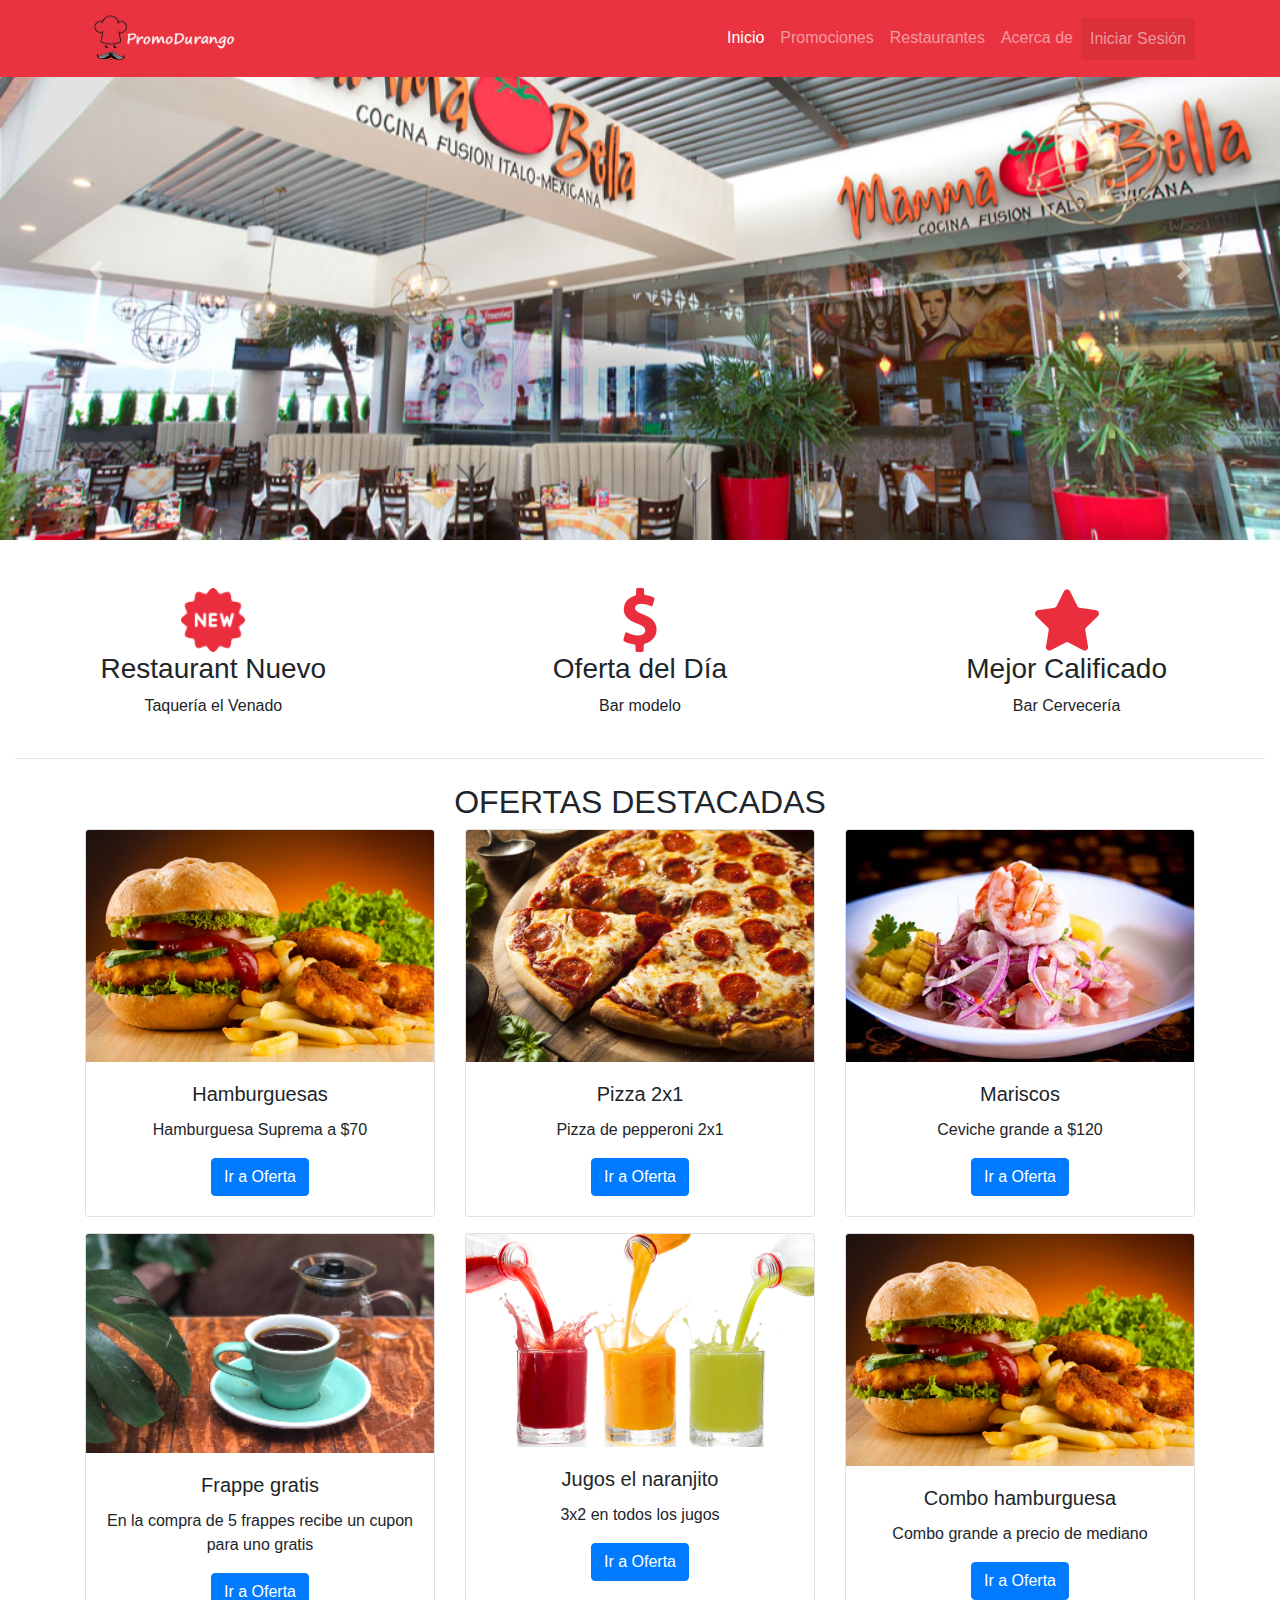
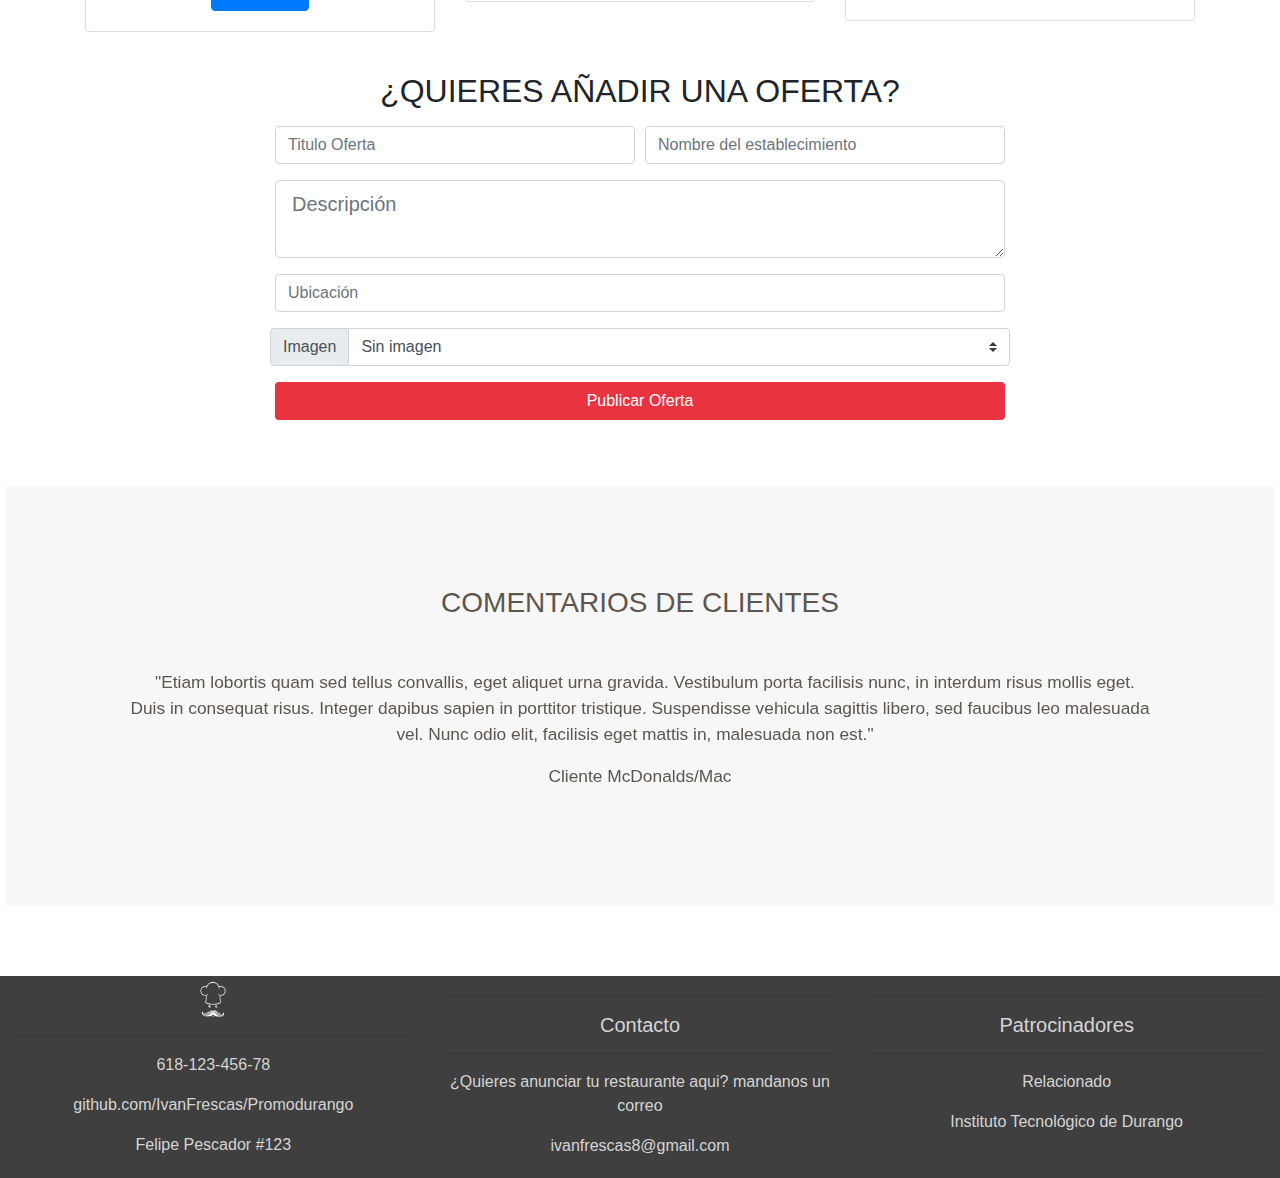
<file: index.html>
<!doctype html>
<html lang="en">

<head>
    <!-- Required meta tags -->
    <meta charset="utf-8">
    <meta name="viewport" content="width=device-width, initial-scale=1, shrink-to-fit=no">

    <!-- Bootstrap CSS -->
    <link rel="stylesheet" href="https://stackpath.bootstrapcdn.com/bootstrap/4.3.1/css/bootstrap.min.css"
        integrity="sha384-ggOyR0iXCbMQv3Xipma34MD+dH/1fQ784/j6cY/iJTQUOhcWr7x9JvoRxT2MZw1T" crossorigin="anonymous">
    <link rel="stylesheet" href="index.css">

    <title>PromoDurango</title>

    

</head>

<body>

    <!-- Header -->
    <header>
        <nav id="header" class="navbar navbar-expand-lg navbar-dark bg-dark fixed-top">
            <div class="container">
                
                <a class="navbar-brand" href="#">
                    <img src="Imagenes/marca/imagotipo-rojo.png" alt="">
                </a>
                
                <button class="navbar-toggler" type="button" data-toggle="collapse"
                    data-target="#navbarSupportedContent" aria-controls="navbarSupportedContent" aria-expanded="false"
                    aria-label="Toggle navigation">
                    <span class="navbar-toggler-icon"></span>
                </button>

                <div class="collapse navbar-collapse" id="navbarSupportedContent">
                    <ul class="navbar-nav ml-auto">
                        <li class="nav-item active">
                            <a class="nav-link" href="#">Inicio</span></a>
                        </li>
                        <li class="nav-item">
                            <a class="nav-link" href="promociones.html">Promociones</a>
                        </li>
                        <li class="nav-item">
                            <a class="nav-link" href="restaurantes.html">Restaurantes</a>
                        </li>
                        <li class="nav-item">
                            <a class="nav-link" href="acerca.html">Acerca de</a>
                        </li>
                        
                        <li class="nav-item">
                            <a class="nav-link text-promo btn btn-promo" href="login.html">Iniciar Sesión</a>
                        </li>
                    </ul>
                </div>
            </div>
        </nav>
    </header>
    <!-- /Header -->

    <!-- Main -->
    <main id="main">
        <div id="carouselExampleFade" class="carousel slide carousel-fade" data-ride="carousel">
            <div class="carousel-inner">
                <div class="carousel-item active">
                    <img src="Imagenes/Carousel/carousel2.jpg" class="d-block w-100" alt="restaurante 1">
                </div>
                <div class="carousel-item">
                    <img src="Imagenes/Carousel/carousel1.jpg" class="d-block w-100" alt="restaurante 2">
                </div>
                <div class="carousel-item">
                    <img src="Imagenes/Carousel/carousel3.jpg" class="d-block w-100" alt="restaurante 3">
                </div>
            </div>
            <a class="carousel-control-prev" href="#carouselExampleFade" role="button" data-slide="prev">
                <span class="carousel-control-prev-icon" aria-hidden="true"></span>
                <span class="sr-only">Previous</span>
            </a>
            <a class="carousel-control-next" href="#carouselExampleFade" role="button" data-slide="next">
                <span class="carousel-control-next-icon" aria-hidden="true"></span>
                <span class="sr-only">Next</span>
            </a>
        </div>
    </main>
    <!-- /Main -->


    <!--- Sección de tres columnas -->
    <div class="container-fluid padding pt-5">
        <div class="row text-center padding">
            <div class="col-xs-12 col-sm-6 col-md-4">
                <i class="fas fa-code"></i>
                <img src="Imagenes/Iconos/new.png" alt="">
                <h3>Restaurant Nuevo</h3>
                <p>Taquería el Venado</p>
            </div>
            <div class="col-xs-12 col-sm-6 col-md-4">
                <i class="fas fa-code"></i>
                <img src="Imagenes/Iconos/dollar-symbol.png" alt="">
                <h3>Oferta del Día</h3>
                <p>Bar modelo</p>
            </div>
            <div class="col-sm-12 col-md-4">
                <i class="fab f a-css3"></i>
                <img src="Imagenes/Iconos/star.png" alt="">
                <h3>Mejor Calificado</h3>
                <p>Bar Cervecería</p>
            </div>
        </div>        
        <hr class="my-4">
    </div>
    <!--- /Sección de tres columnas -->

    <!-- Ofertas Destacadas -->
    <section id="ofertasp" class="mt-4 mb-4">
        <div class="container">
            <div class="row">
                <div class="col text-center text-uppercase">
                    <h2>Ofertas Destacadas</h2>
                </div>
            </div>
            <div class="row">
                <div class="col-12 col-md-6 col-lg-4 mb-3">
                    <div class="card">
                        <img src="Imagenes/imagenes-comida/Hamburguesa.jpg" class="card-img-top"
                            alt="Imagen Hamburguesa">
                        <div class="card-body text-center">
                            <h5 class="card-title ">Hamburguesas</h5>
                            <p class="card-text">Hamburguesa Suprema a $70</p>
                            <a href="rest.html" class="btn btn-primary ">Ir a Oferta</a>
                        </div>
                    </div>
                </div>
                <div class=" col-12 col-md-6 col-lg-4 mb-3">
                    <div class="card">
                        <img src="Imagenes/imagenes-comida/Pizza.jpg" class="card-img-top" alt="Imagen Hamburguesa">
                        <div class="card-body text-center">
                            <h5 class="card-title">Pizza 2x1</h5>
                            <p class="card-text">Pizza de pepperoni 2x1</p>
                            <a href="rest.html" class="btn btn-primary">Ir a Oferta</a>
                        </div>
                    </div>
                </div>
                <div class="col-12 col-md-6 col-lg-4 mb-3">
                    <div class="card">
                        <img src="Imagenes/imagenes-comida/ceviche.jpg" class="card-img-top" alt="Imagen Hamburguesa">
                        <div class="card-body text-center">
                            <h5 class="card-title">Mariscos</h5>
                            <p class="card-text">Ceviche grande a $120</p>
                            <a href="rest.html" class="btn btn-primary">Ir a Oferta</a>
                        </div>
                    </div>
                </div>
                <div class="col-12 col-md-6 col-lg-4">
                    <div class="card">
                        <img src="Imagenes/imagenes-comida/cefeterias/lola.jpg" class="card-img-top" alt="Imagen Hamburguesa">
                        <div class="card-body text-center">
                            <h5 class="card-title">Frappe gratis</h5>
                            <p class="card-text">En la compra de 5 frappes recibe un cupon para uno gratis</p>
                            <a href="rest.html" class="btn btn-primary">Ir a Oferta</a>
                        </div>
                    </div>
                </div>
                <div class="col-12 col-md-6 col-lg-4">
                    <div class="card">
                        <img src="Imagenes/imagenes-comida/jugos.jpg" class="card-img-top" alt="Imagen jugos">
                        <div class="card-body text-center">
                            <h5 class="card-title">Jugos el naranjito</h5>
                            <p class="card-text">3x2 en todos los jugos</p>
                            <a href="rest.html" class="btn btn-primary">Ir a Oferta</a>
                        </div>
                    </div>
                </div>
                <div class="col-12 col-md-6 col-lg-4">
                    <div class="card">
                        <img src="Imagenes/imagenes-comida/Hamburguesa.jpg" class="card-img-top"
                            alt="Imagen Hamburguesa">
                        <div class="card-body text-center">
                            <h5 class="card-title">Combo hamburguesa</h5>
                            <p class="card-text">Combo grande a precio de mediano</p>
                            <a href="rest.html" class="btn btn-primary">Ir a Oferta</a>
                        </div>
                    </div>
                </div>
            </div>

        </div>
    </section>
    <!-- /Ofertas Destacadas -->

    <!-- Añadir ofertas -->
    <section id="añadir-oferta" class="pb-3 pt-3">
        <div class="container">
            <div class="row">
                <div class="col text-center text-uppercase">
                    <h2>¿Quieres añadir una oferta?</h2>
                </div>
            </div>
            <div class="row">
                <div class="col col-md-10 offset-md-1 col-lg-8 offset-lg-2 pt-2">
                    <form action="" method="post">
                        <div class="form-row">
                            <div class="form-group col-12 col-md-6">
                                <input name="titulo" type="text" class="form-control" placeholder="Titulo Oferta" required>
                            </div>
                            <div class="form-group col-12 col-md-6">
                                <input name="establecimiento" type="text" class="form-control" placeholder="Nombre del establecimiento"
                                    required>
                            </div>
                        </div>
                        <div class="form-row">
                            <div class="form-group col">
                                <textarea name="descripcion" class="form-control form-control-lg" placeholder="Descripción"
                                    required></textarea>
                            </div>
                        </div>
                        <div class="form-row">
                            <div class="form-group col">
                                <input name="ubicacion" type="text" class="form-control" placeholder="Ubicación">
                            </div>
                        </div>

                        <div class="form-row">
                            <div class="input-group mb-3">
                                <div class="input-group-prepend">
                                    <label class="input-group-text" for="inputGroupSelect01">Imagen</label>
                                </div>
                                <select name="imagen" class="custom-select" id="inputGroupSelect01">
                                <!--<option selected>Opciones</option>-->
                                    <option value="img-nodisponible.png" selected>Sin imagen</option>
                                    <option value="Pizza.jpg">Pizza</option>
                                    <option value="Hamburguesa.jpg">Hamburguesa</option>
                                    <option value="cafe.jpg">Cafeteria</option>
                                    <option value="ceviche.jpg">Mariscos</option>
                                    <option value="comida_mexican.jpg">Comida mexicana</option>
                                    <option value="sushi.jpg">Sushi</option>
                                    <option value="tacos.jpeg">Taqueria</option>
                                </select>
                            </div>
                        </div>

                        <div class="form-row">
                            <div class="col text-center">
                             <button type="submit" name="oferta-submit" class="btn btn-oferta btn-block">Publicar Oferta </button>
                            </div>
                        </div>
                    </form>
                </div>
            </div>

        </div>
    </section>
    <!-- /Añadir ofertas -->

    <!-- Reviews -->
   
    <section id="home-reviews">
        <div class="col-sm-10 ml-auto mr-auto text-center">
            <h2 class="">Comentarios de clientes</h2>
            <div id="carouselExampleControls" class="carousel slide" data-ride="carousel">
                <div class="carousel-inner">
                    <div class="carousel-item active">
                        <p class="review-body"><i class="fa fa-quote-left" aria-hidden="true"></i>
                            "Etiam lobortis quam sed tellus convallis, eget aliquet urna gravida. Vestibulum porta facilisis nunc, in interdum risus mollis eget. Duis in consequat risus. Integer dapibus sapien in porttitor tristique. Suspendisse vehicula sagittis libero, sed faucibus leo malesuada vel. Nunc odio elit, facilisis eget mattis in, malesuada non est."
                            <i class="fa fa-quote-right"
                                aria-hidden="true"></i></p>
                        <p class="review-name">Cliente McDonalds/Mac </p>
                    </div>
                    <div class="carousel-item">
                        <p class="review-body"><i class="fa fa-quote-left" aria-hidden="true"></i>
                            "Vivamus a nisl ac purus aliquam feugiat. Nullam ultricies erat id velit dictum commodo. Donec nibh velit, cursus in lectus in, cursus euismod ante"<i class="fa fa-quote-right" aria-hidden="true"></i>
                        </p>
                        <p class="review-name">Jeremy Sykes Enterprises, Inc.</p>
                    </div>
                    <div class="carousel-item">
                        <p class="review-body"><i class="fa fa-quote-left" aria-hidden="true"></i>
                            "Quisque libero mauris, interdum et aliquam iaculis, euismod sed ex. Curabitur semper, eros sed laoreet rhoncus, lorem magna vestibulum mi, non hendrerit ipsum nisi vitae magna. Integer et dolor sed odio semper ullamcorper. Sed sed enim nec libero ultricies iaculis."<i class="fa fa-quote-right" aria-hidden="true"></i>
                        </p>
                        <p class="review-name">Matthew Enterprise </p>
                    </div>
                    <div class="carousel-item">
                        <p class="review-body"><i class="fa fa-quote-left" aria-hidden="true"></i>
                            "In hac habitasse platea dictumst. Vivamus faucibus efficitur ipsum vel."<i class="fa fa-quote-right" aria-hidden="true"></i>
                        </p>
                        <p class="review-name">Ted de Fall River Enterprises</p>
                    </div>
                    
                </div>
            </div>
        </div>
    </section>
     <!-- /Reviews -->




    <!-- Footer -->
    <footer id="footer" class="pb-1 pt-1">
        <div class="container-fluid padding">
            <div class="row text-center">
                <div class="col-md-4">
                    <img src="Imagenes/marca/isotipo-blanco.png" alt="" height="40">
                    <hr class="light">
                    <p>618-123-456-78</p>
                    <p>github.com/IvanFrescas/Promodurango</p>
                    <p>Felipe Pescador #123</p>

                </div>
                <div class="col-md-4">

                    <hr class="light">
                    <h5>Contacto</h5>
                    <hr class="light">
                    <p>¿Quieres anunciar tu restaurante aqui? mandanos un correo</p>
                    <p>ivanfrescas8@gmail.com</p>
                    

                </div>
                <div class="col-md-4">
                    <hr class="light">    
                    <h5>Patrocinadores</h5>
                    <hr class="light">
                    <p>Relacionado</p>
                    <p>Instituto Tecnológico de Durango</p>

                </div>
            </div>
        </div>
    </footer>
    <!-- /Footer-->
    <!-- Optional JavaScript -->
    <!-- jQuery first, then Popper.js, then Bootstrap JS -->
    <script src="https://code.jquery.com/jquery-3.3.1.slim.min.js"
        integrity="sha384-q8i/X+965DzO0rT7abK41JStQIAqVgRVzpbzo5smXKp4YfRvH+8abtTE1Pi6jizo"
        crossorigin="anonymous"></script>
    <script src="https://cdnjs.cloudflare.com/ajax/libs/popper.js/1.14.7/umd/popper.min.js"
        integrity="sha384-UO2eT0CpHqdSJQ6hJty5KVphtPhzWj9WO1clHTMGa3JDZwrnQq4sF86dIHNDz0W1"
        crossorigin="anonymous"></script>
    <script src="https://stackpath.bootstrapcdn.com/bootstrap/4.3.1/js/bootstrap.min.js"
        integrity="sha384-JjSmVgyd0p3pXB1rRibZUAYoIIy6OrQ6VrjIEaFf/nJGzIxFDsf4x0xIM+B07jRM"
        crossorigin="anonymous"></script>
</body>

</html>
</file>
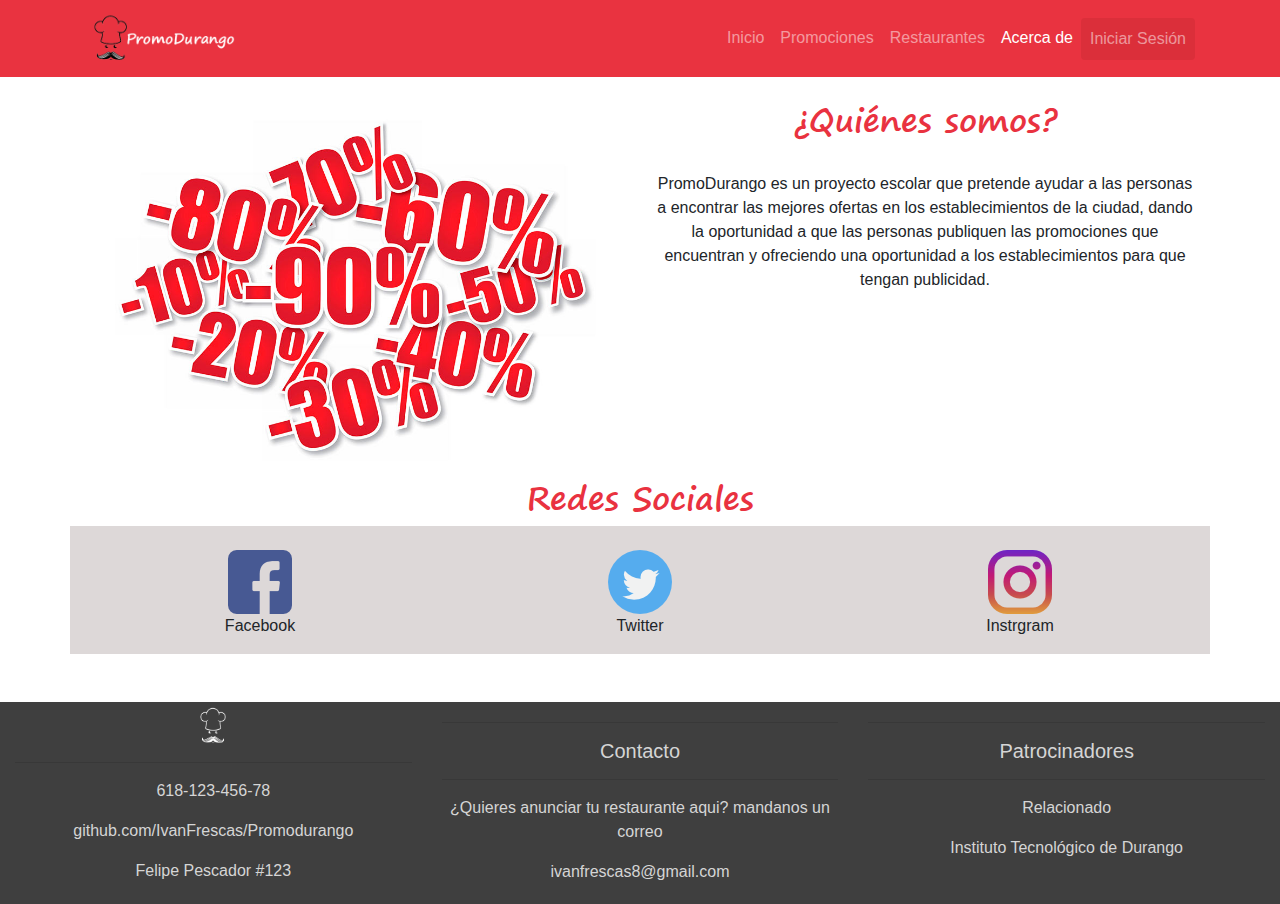
<file: acerca.html>
<!DOCTYPE html>
<html lang="en">

<head>
    <!-- Required meta tags -->
    <meta charset="utf-8">
    <meta name="viewport" content="width=device-width, initial-scale=1, shrink-to-fit=no">

    <!-- Bootstrap CSS -->
    <link rel="stylesheet" href="https://stackpath.bootstrapcdn.com/bootstrap/4.3.1/css/bootstrap.min.css"
        integrity="sha384-ggOyR0iXCbMQv3Xipma34MD+dH/1fQ784/j6cY/iJTQUOhcWr7x9JvoRxT2MZw1T" crossorigin="anonymous">
    <link rel="stylesheet" href="acerca.css">

    <title>PromoDurango</title>
</head>

<body>

    <!-- Header -->
    <header>
        <nav id="header" class="navbar navbar-expand-lg navbar-dark bg-dark ">
            <div class="container">
                <a class="navbar-brand" href="index.html">
                    <img src="Imagenes/marca/imagotipo-rojo.png" alt="">
                </a>
                <button class="navbar-toggler" type="button" data-toggle="collapse"
                    data-target="#navbarSupportedContent" aria-controls="navbarSupportedContent" aria-expanded="false"
                    aria-label="Toggle navigation">
                    <span class="navbar-toggler-icon"></span>
                </button>

                <div class="collapse navbar-collapse" id="navbarSupportedContent">
                    <ul class="navbar-nav ml-auto">
                        <li class="nav-item ">
                            <a class="nav-link" href="index.html">Inicio</span></a>
                        </li>
                        <li class="nav-item">
                            <a class="nav-link" href="promociones.html">Promociones</a>
                        </li>
                        <li class="nav-item">
                            <a class="nav-link" href="restaurantes.html">Restaurantes</a>
                        </li>
                        <li class="nav-item active">
                            <a class="nav-link" href="#">Acerca de</a>
                        </li>
                        <li class="nav-item">
                          <a class="nav-link text-promo btn btn-promo" href="login.html">Iniciar Sesión</a>
                        </li>
                    </ul>
                </div>
            </div>
        </nav>
    </header>
    <!-- /Header -->

    <!-- Quienes somos -->
    <div class="container mt-4">
        <div class="row">
            <div class="col-sm-12 col-md-6">
                <img src="Imagenes/promociones.jpg" class="img-fluid" alt="">
            </div>
            <div class="col-sm-12 col-md-6 ">
                <h2 class="text-center">¿Quiénes somos? </h2>
                <p class="text-center pt-4">PromoDurango es un proyecto escolar que pretende ayudar a las personas
                    a encontrar las mejores ofertas en los establecimientos de la ciudad, dando la oportunidad
                    a que las personas publiquen las promociones que encuentran y ofreciendo una oportunidad 
                    a los establecimientos para que tengan publicidad.  </p>
            </div>
        </div>
    </div>
    <!-- /Quienes somos -->


     <!-- Redes sociales -->
     <h2 class="header-h">Redes Sociales</h2>
  <div class="container redes pt-3">
        <div class="col-md-12 text-center marb-35">
            
          </div>
      <div class="row mt-2">
        <div class="col ">
          <a href="https://facebook.com" target="_blank"> <img src="Imagenes/redes-sociales/facebook.png" alt=""/></a>
          <p class="text-center">Facebook</p>
        </div>
        <div class="col">
            <a href="https://www.twitter.com" target="_blank"><img src="Imagenes/redes-sociales/twitter.png" alt=""></a>
            <p class="text-center">Twitter</p>
        </div>
        <div class="col">
            <a href="https://instagram.com" target="_blank"><img src="Imagenes/redes-sociales/instagram.png" alt=""></a>
            <p class="text-center">Instrgram</p>
        </div>
      </div>
    </div>
    <!-- /Redes sociales -->

    <!-- Footer -->
    <footer id="footer" class="pb-1 pt-1 mt-5">
            <div class="container-fluid padding">
                <div class="row text-center">
                    <div class="col-md-4">
                        <img src="Imagenes/marca/isotipo-blanco.png" alt="" height="40">
                        <hr class="light">
                        <p>618-123-456-78</p>
                        <p>github.com/IvanFrescas/Promodurango</p>
                        <p>Felipe Pescador #123</p>
    
                    </div>
                    <div class="col-md-4">
    
                        <hr class="light">
                        <h5>Contacto</h5>
                        <hr class="light">
                        <p>¿Quieres anunciar tu restaurante aqui? mandanos un correo</p>
                        <p>ivanfrescas8@gmail.com</p>
                        
    
                    </div>
                    <div class="col-md-4">
                        <hr class="light">
                        <h5>Patrocinadores</h5>
                        <hr class="light">
                        <p>Relacionado</p>
                        <p>Instituto Tecnológico de Durango</p>
    
                    </div>
                </div>
            </div>
        </footer>
        <!-- /Footer-->

    <!-- Optional JavaScript -->
    <!-- jQuery first, then Popper.js, then Bootstrap JS -->
    <script src="https://code.jquery.com/jquery-3.3.1.slim.min.js"
        integrity="sha384-q8i/X+965DzO0rT7abK41JStQIAqVgRVzpbzo5smXKp4YfRvH+8abtTE1Pi6jizo"
        crossorigin="anonymous"></script>
    <script src="https://cdnjs.cloudflare.com/ajax/libs/popper.js/1.14.7/umd/popper.min.js"
        integrity="sha384-UO2eT0CpHqdSJQ6hJty5KVphtPhzWj9WO1clHTMGa3JDZwrnQq4sF86dIHNDz0W1"
        crossorigin="anonymous"></script>
    <script src="https://stackpath.bootstrapcdn.com/bootstrap/4.3.1/js/bootstrap.min.js"
        integrity="sha384-JjSmVgyd0p3pXB1rRibZUAYoIIy6OrQ6VrjIEaFf/nJGzIxFDsf4x0xIM+B07jRM"
        crossorigin="anonymous"></script>
</body>

</html>
</file>
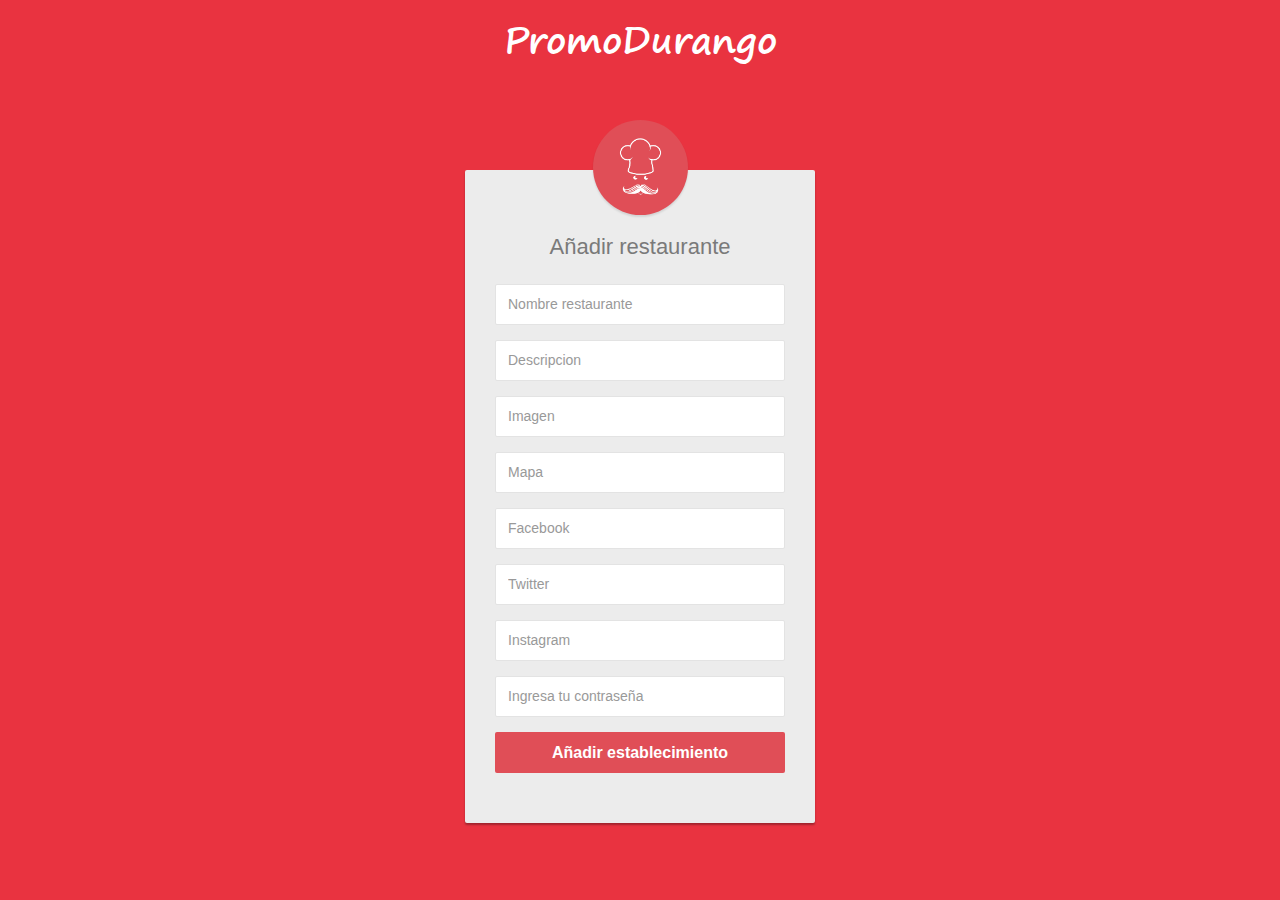
<file: añadir.html>
<!DOCTYPE html>
<html lang="en">
<head>
<meta charset="utf-8">
<meta http-equiv="X-UA-Compatible" content="IE=edge">
<meta name="viewport" content="width=device-width, initial-scale=1">
<title>PromoDurango</title>
<link rel="stylesheet" href="https://maxcdn.bootstrapcdn.com/bootstrap/3.3.7/css/bootstrap.min.css">
<link rel="stylesheet" href="https://maxcdn.bootstrapcdn.com/font-awesome/4.7.0/css/font-awesome.min.css">
<link href="https://fonts.googleapis.com/css?family=Montserrat" rel="stylesheet">
<script src="https://ajax.googleapis.com/ajax/libs/jquery/1.12.4/jquery.min.js"></script>
<script src="https://maxcdn.bootstrapcdn.com/bootstrap/3.3.7/js/bootstrap.min.js"></script> 
<link rel="stylesheet" href="registro.css">
</head>
<body>
    <a href="index.html"> <h1 class="title">PromoDurango</h1></a>

    

<div class="login-form">
    <form action="" method="post">
		<div class="avatar">
			<img src="Imagenes/marca/isotipo-blanco.png" alt="icono">
		</div>
        <h2 class="text-center">Añadir restaurante</h2>   
        <div class="form-group">
        	<input type="text" class="form-control" name="nombre" placeholder="Nombre restaurante" required="required">
        </div>
        <div class="form-group">
            <input type="text" class="form-control" name="descripcion" placeholder="Descripcion" required="required">
        </div>       
		<div class="form-group">
            <input type="text" class="form-control" name="imagen" placeholder="Imagen" required="required">
            
        </div> 
        <div class="form-group">
            <input type="text" class="form-control" name="mapa" placeholder="Mapa" required="required">
        </div> 
        <div class="form-group">
            <input type="text" class="form-control" name="facebook" placeholder="Facebook">
        </div> 
        <div class="form-group">
            <input type="text" class="form-control" name="twitter" placeholder="Twitter">
        </div> 
        <div class="form-group">
            <input type="text" class="form-control" name="instagram" placeholder="Instagram">
        </div> 
        <div class="form-group">
            <input type="password" class="form-control" name="pwd" placeholder="Ingresa tu contraseña" required="required">
        </div> 
        <div class="form-group">
            <button name="restaurant-submit" type="submit"  class="btn btn-primary btn-lg btn-block">Añadir establecimiento </button>
        </div>
    </form>
    
</div>
</body>
</html>
</file>
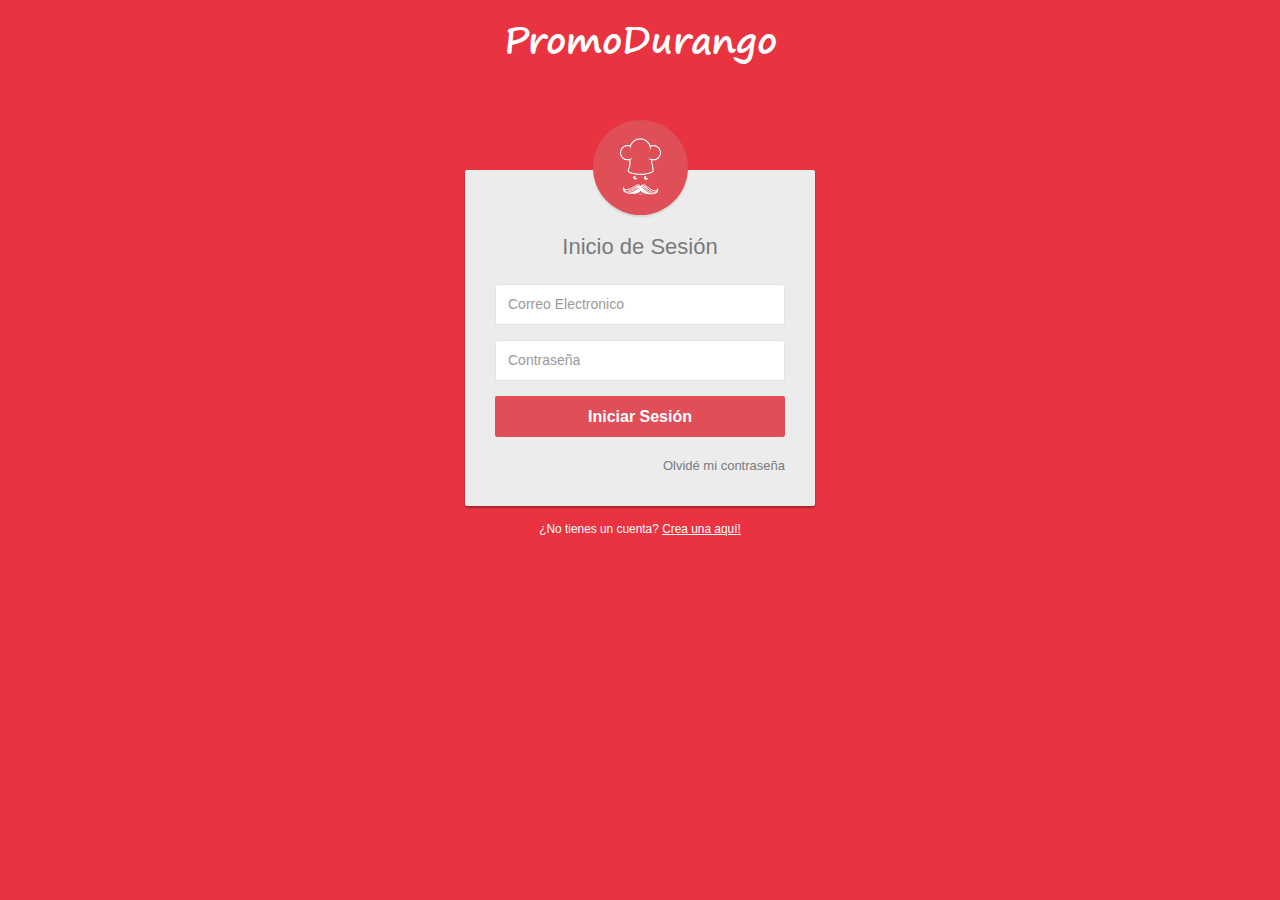
<file: login.html>
<!DOCTYPE html>
<html lang="en">
<head>
<meta charset="utf-8">
<meta http-equiv="X-UA-Compatible" content="IE=edge">
<meta name="viewport" content="width=device-width, initial-scale=1">
<title>PromoDurango</title>
<link rel="stylesheet" href="https://maxcdn.bootstrapcdn.com/bootstrap/3.3.7/css/bootstrap.min.css">
<link rel="stylesheet" href="https://maxcdn.bootstrapcdn.com/font-awesome/4.7.0/css/font-awesome.min.css">
<link href="https://fonts.googleapis.com/css?family=Montserrat" rel="stylesheet">
<script src="https://ajax.googleapis.com/ajax/libs/jquery/1.12.4/jquery.min.js"></script>
<script src="https://maxcdn.bootstrapcdn.com/bootstrap/3.3.7/js/bootstrap.min.js"></script> 
<link rel="stylesheet" href="login.css">
</head>
<body>
    <a href="index.html"> <h1 class="title">PromoDurango</h1></a>

    
<div class="login-form">
    <form action="" method="post">
		<div class="avatar">
			<img src="Imagenes/marca/isotipo-blanco.png" alt="icono">
		</div>
        <h2 class="text-center">Inicio de Sesión</h2>   
        <div class="form-group">
        	<input type="text" class="form-control" name="mailuid" placeholder="Correo Electronico" required="required">
        </div>
		<div class="form-group">
            <input type="password" class="form-control" name="pwd" placeholder="Contraseña" required="required">
        </div>        
        <div class="form-group">
            <button type="submit" name="login-submit" class="btn btn-primary btn-lg btn-block">Iniciar Sesión</button>
        </div>
		<div class="clearfix">
            <!--<label class="pull-left checkbox-inline"><input type="checkbox"> Recordarme</label>-->
            <a href="#" class="pull-right">Olvidé mi contraseña</a>
        </div>
    </form>
    <p class="text-center small">¿No tienes un cuenta? <a href="registro.html">Crea una aquí!</a></p>
    
</div>
</body>
</html>
</file>
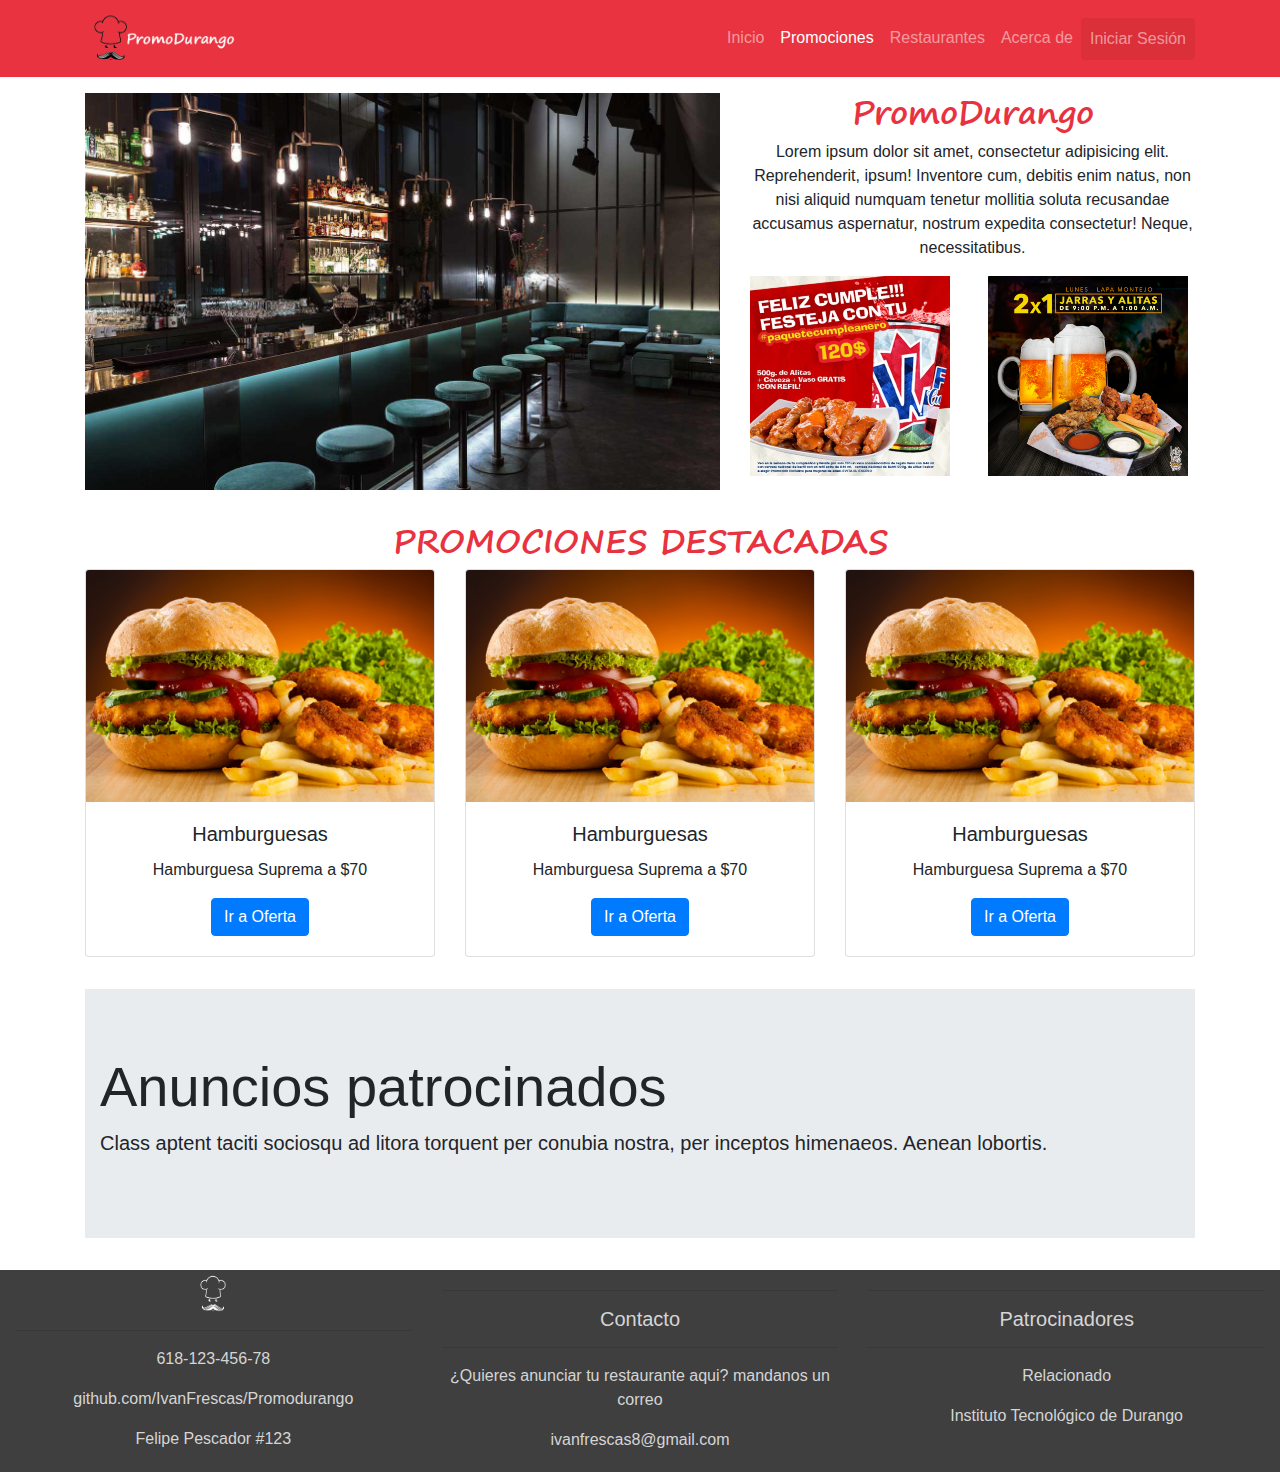
<file: promociones.html>
<!DOCTYPE html>
<html lang="en">

<head>
    <!-- Required meta tags -->
    <meta charset="utf-8">
    <meta name="viewport" content="width=device-width, initial-scale=1, shrink-to-fit=no">

    <!-- Bootstrap CSS -->
    <link rel="stylesheet" href="https://stackpath.bootstrapcdn.com/bootstrap/4.3.1/css/bootstrap.min.css"
        integrity="sha384-ggOyR0iXCbMQv3Xipma34MD+dH/1fQ784/j6cY/iJTQUOhcWr7x9JvoRxT2MZw1T" crossorigin="anonymous">
    <link rel="stylesheet" href="promociones.css">

    <title>PromoDurango</title>

    <script>
        function creado(){
            alert("Oferta creada correctamente");
        }
    </script> 
</head>

<body>
    <!-- Header -->
    <header>
        <nav id="header" class="navbar navbar-expand-lg navbar-dark bg-dark">
            <div class="container">
                <a class="navbar-brand" href="index.html">
                    <img src="Imagenes/marca/imagotipo-rojo.png" alt="">
                </a>
                <button class="navbar-toggler" type="button" data-toggle="collapse"
                    data-target="#navbarSupportedContent" aria-controls="navbarSupportedContent" aria-expanded="false"
                    aria-label="Toggle navigation">
                    <span class="navbar-toggler-icon"></span>
                </button>

                <div class="collapse navbar-collapse" id="navbarSupportedContent">
                    <ul class="navbar-nav ml-auto">
                        <li class="nav-item ">
                            <a class="nav-link" href="index.html">Inicio</span></a>
                        </li>
                        <li class="nav-item active">
                            <a class="nav-link" href="#">Promociones</a>
                        </li>
                        <li class="nav-item">
                            <a class="nav-link" href="restaurantes.html">Restaurantes</a>
                        </li>
                        <li class="nav-item">
                            <a class="nav-link" href="acerca.html">Acerca de</a>
                        </li>
                        <li class="nav-item">
                            <a class="nav-link text-promo btn btn-promo" href="login.html">Iniciar Sesión</a>
                        </li>
                    </ul>
                </div>
            </div>
        </nav>
    </header>

    <!-- Hero -->
    <div class="container mb-3">
        <div class="row mt-3">
            <div class="col-md-12 col-lg-7">
                <img src="Imagenes/Bares/barra.jpg" class="img-fluid" alt="">
            </div>
            <div class="col-md-12 col-lg-5">
                <div class="row">
                    <div class="col">
                        <h2 class="text-center">PromoDurango </h2>
                        <p class="text-center">Lorem ipsum dolor sit amet, consectetur adipisicing elit. Reprehenderit,
                            ipsum! Inventore cum, debitis enim natus, non nisi aliquid numquam tenetur mollitia soluta
                            recusandae accusamus aspernatur, nostrum expedita consectetur! Neque, necessitatibus. </p>
                    </div>
                </div>
                <div class="row">
                    <div class="col-6">
                        <img src="Imagenes/Bares/inicio_promo.jpg" class="img-fluid" alt="">
                    </div>
                    <div class="col-6">
                        <img src="Imagenes/Bares/promo.png" class="img-fluid" alt="">
                    </div>
                </div>
            </div>
        </div>
    </div>
    <!-- /Hero -->

    <!-- Promociones destacadas -->
    <div class="container">
        <div class="row">
            <div class="col text-center text-uppercase mt-3">
                <h2>Promociones destacadas</h2>
            </div>
        </div>


        <div class="row">
            <div class="col-12 col-md-6 col-lg-4 mb-3">
                <div class="card">
                    <img src="Imagenes/imagenes-comida/Hamburguesa.jpg" class="card-img-top"
                        alt="Imagen Hamburguesa">
                    <div class="card-body text-center">
                        <h5 class="card-title ">Hamburguesas</h5>
                        <p class="card-text">Hamburguesa Suprema a $70</p>
                        <a href="rest.html" class="btn btn-primary ">Ir a Oferta</a>
                    </div>
                </div>
            </div>
            <div class="col-12 col-md-6 col-lg-4 mb-3">
                <div class="card">
                    <img src="Imagenes/imagenes-comida/Hamburguesa.jpg" class="card-img-top"
                        alt="Imagen Hamburguesa">
                    <div class="card-body text-center">
                        <h5 class="card-title ">Hamburguesas</h5>
                        <p class="card-text">Hamburguesa Suprema a $70</p>
                        <a href="rest.html" class="btn btn-primary ">Ir a Oferta</a>
                    </div>
                </div>
            </div>
            <div class="col-12 col-md-6 col-lg-4 mb-3">
                <div class="card">
                    <img src="Imagenes/imagenes-comida/Hamburguesa.jpg" class="card-img-top"
                        alt="Imagen Hamburguesa">
                    <div class="card-body text-center">
                        <h5 class="card-title ">Hamburguesas</h5>
                        <p class="card-text">Hamburguesa Suprema a $70</p>
                        <a href="rest.html" class="btn btn-primary ">Ir a Oferta</a>
                    </div>
                </div>
            </div>
        </div>
    </div>
    <!-- /Promociones destacadas -->

    <!-- Ads -->
    <div class="container mt-3">
        <div class="jumbotron jumbotron-fluid">
            <div class="container">
                <h1 class="display-4">Anuncios patrocinados</h1>
                <p class="lead">Class aptent taciti sociosqu ad litora torquent per conubia nostra, per inceptos
                    himenaeos. Aenean lobortis.
                </p>
            </div>
        </div>
    </div>
    <!-- /Ads -->

    <!-- Todas las ofertas -->

    
    <!-- /Todas las ofertas -->

    <!-- Footer -->
    <footer id="footer" class="pb-1 pt-1 mt-2">
        <div class="container-fluid padding">
            <div class="row text-center">
                <div class="col-md-4">
                    <img src="Imagenes/marca/isotipo-blanco.png" alt="" height="40">
                    <hr class="light">
                    <p>618-123-456-78</p>
                    <p>github.com/IvanFrescas/Promodurango</p>
                    <p>Felipe Pescador #123</p>

                </div>
                <div class="col-md-4">

                    <hr class="light">
                    <h5>Contacto</h5>
                    <hr class="light">
                    <p>¿Quieres anunciar tu restaurante aqui? mandanos un correo</p>
                    <p>ivanfrescas8@gmail.com</p>
                    

                </div>
                <div class="col-md-4">
                    <hr class="light">
                    <h5>Patrocinadores</h5>
                    <hr class="light">
                    <p>Relacionado</p>
                    <p>Instituto Tecnológico de Durango</p>

                </div>
            </div>
        </div>
    </footer>
    <!-- /Footer-->
    <!-- Optional JavaScript -->
    <!-- jQuery first, then Popper.js, then Bootstrap JS -->
    <script src="https://code.jquery.com/jquery-3.3.1.slim.min.js"
        integrity="sha384-q8i/X+965DzO0rT7abK41JStQIAqVgRVzpbzo5smXKp4YfRvH+8abtTE1Pi6jizo"
        crossorigin="anonymous"></script>
    <script src="https://cdnjs.cloudflare.com/ajax/libs/popper.js/1.14.7/umd/popper.min.js"
        integrity="sha384-UO2eT0CpHqdSJQ6hJty5KVphtPhzWj9WO1clHTMGa3JDZwrnQq4sF86dIHNDz0W1"
        crossorigin="anonymous"></script>
    <script src="https://stackpath.bootstrapcdn.com/bootstrap/4.3.1/js/bootstrap.min.js"
        integrity="sha384-JjSmVgyd0p3pXB1rRibZUAYoIIy6OrQ6VrjIEaFf/nJGzIxFDsf4x0xIM+B07jRM"
        crossorigin="anonymous"></script>
</body>

</html>
</file>
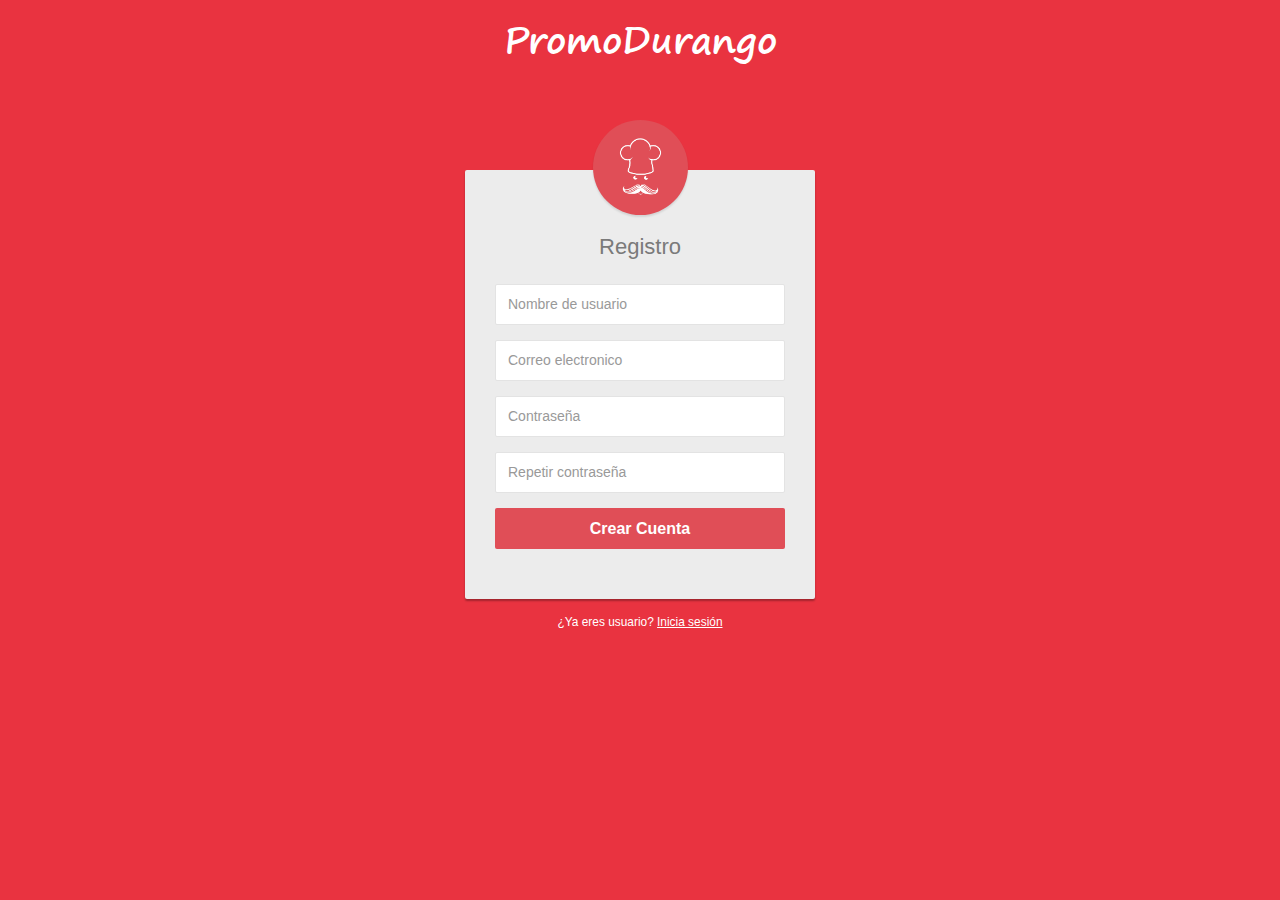
<file: registro.html>
<!DOCTYPE html>
<html lang="en">
<head>
<meta charset="utf-8">
<meta http-equiv="X-UA-Compatible" content="IE=edge">
<meta name="viewport" content="width=device-width, initial-scale=1">
<title>PromoDurango</title>
<link rel="stylesheet" href="https://maxcdn.bootstrapcdn.com/bootstrap/3.3.7/css/bootstrap.min.css">
<link rel="stylesheet" href="https://maxcdn.bootstrapcdn.com/font-awesome/4.7.0/css/font-awesome.min.css">
<link href="https://fonts.googleapis.com/css?family=Montserrat" rel="stylesheet">
<script src="https://ajax.googleapis.com/ajax/libs/jquery/1.12.4/jquery.min.js"></script>
<script src="https://maxcdn.bootstrapcdn.com/bootstrap/3.3.7/js/bootstrap.min.js"></script> 
<link rel="stylesheet" href="registro.css">
</head>
<body>
    <a href="index.php"> <h1 class="title">PromoDurango</h1></a>

    <div class="login-form">
        <form action="" method="post">
            <div class="avatar">
                <img src="Imagenes/marca/isotipo-blanco.png" alt="icono">
            </div>
            <h2 class="text-center">Registro</h2>   
            <div class="form-group">
                <input type="text" class="form-control" name="uid" placeholder="Nombre de usuario" required="required">
            </div>
            <div class="form-group">
                <input type="email" class="form-control" name="mail" placeholder="Correo electronico" required="required">
            </div>       
            <div class="form-group">
                <input type="password" class="form-control" name="pwd" placeholder="Contraseña" required="required">
            </div> 
            <div class="form-group">
                <input type="password" class="form-control" name="pwd-repeat" placeholder="Repetir contraseña" required="required">
            </div> 
            <div class="form-group">
                <button name="signup-submit" type="submit"  class="btn btn-primary btn-lg btn-block">Crear Cuenta</>
            </div>
        </form>
        <p class="text-center small">¿Ya eres usuario? <a href="login.html">Inicia sesión</a></p>
    </div>
</body>
</html>
</file>
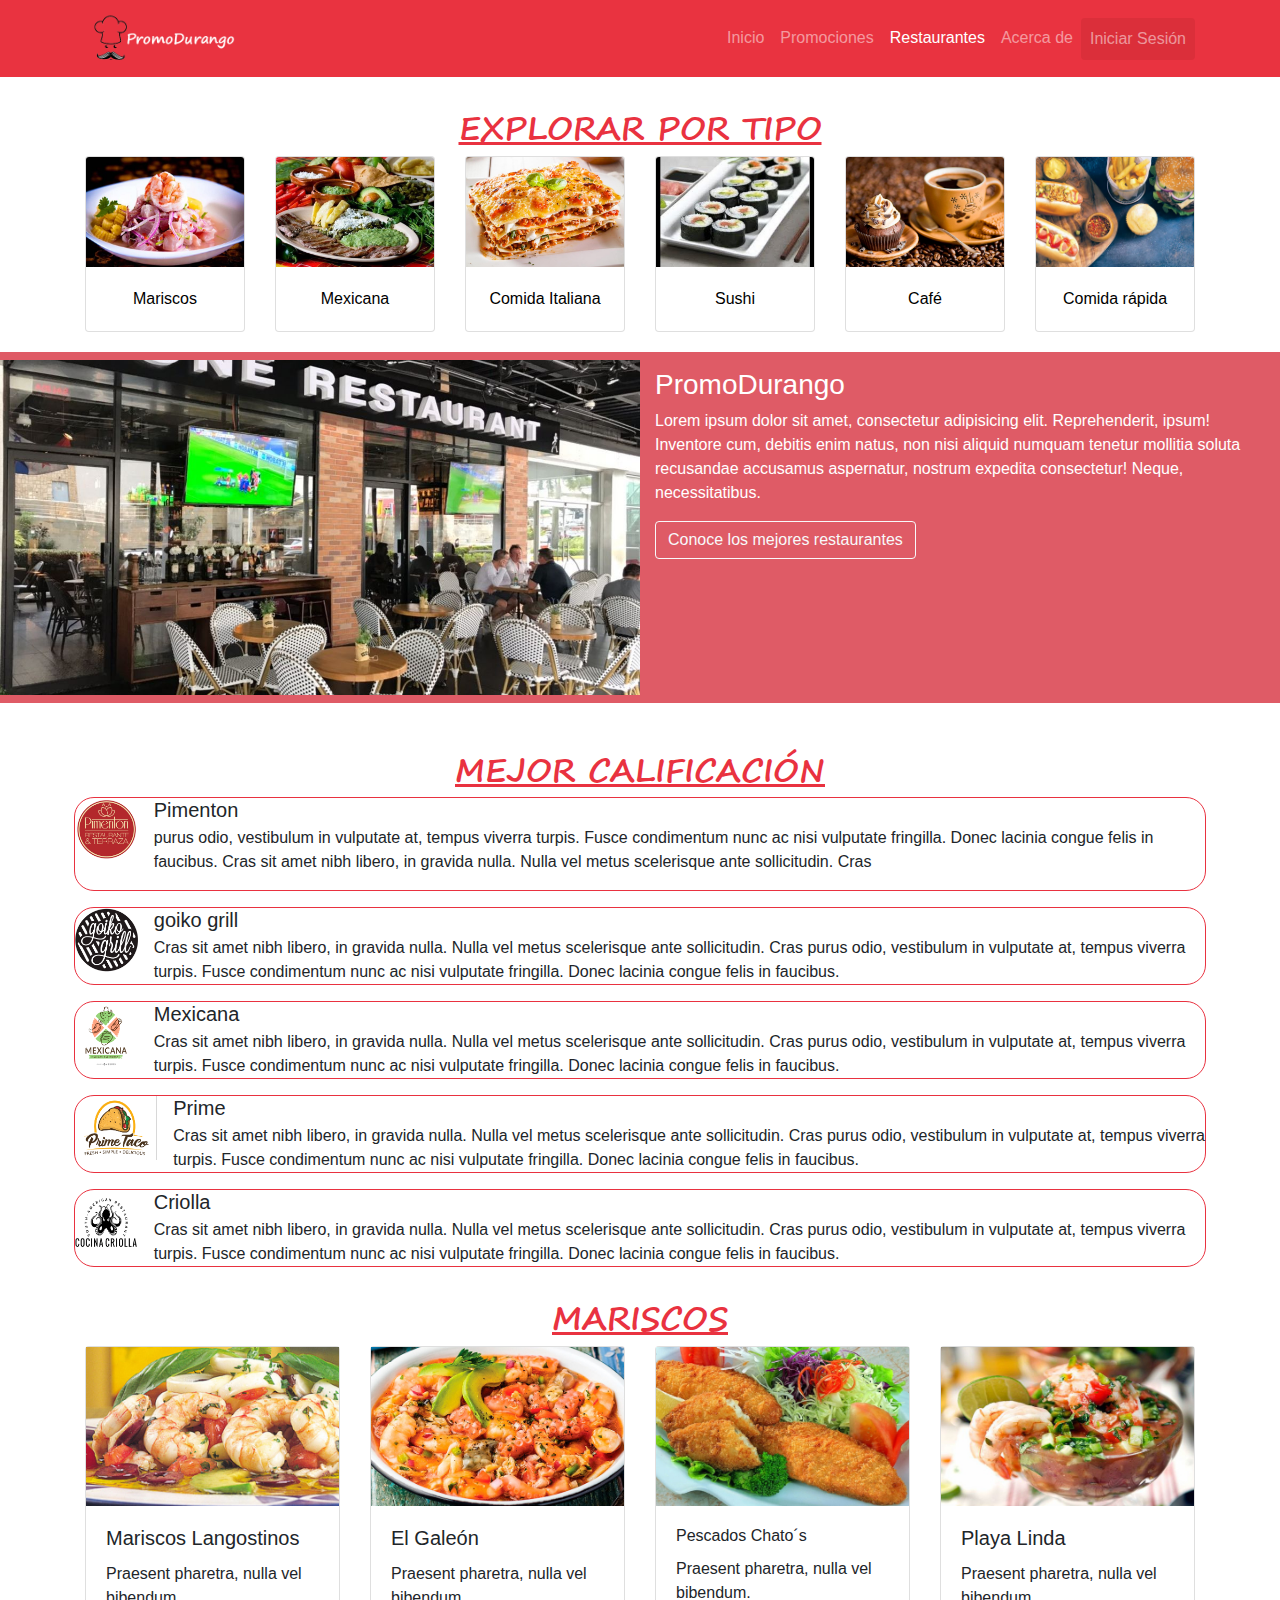
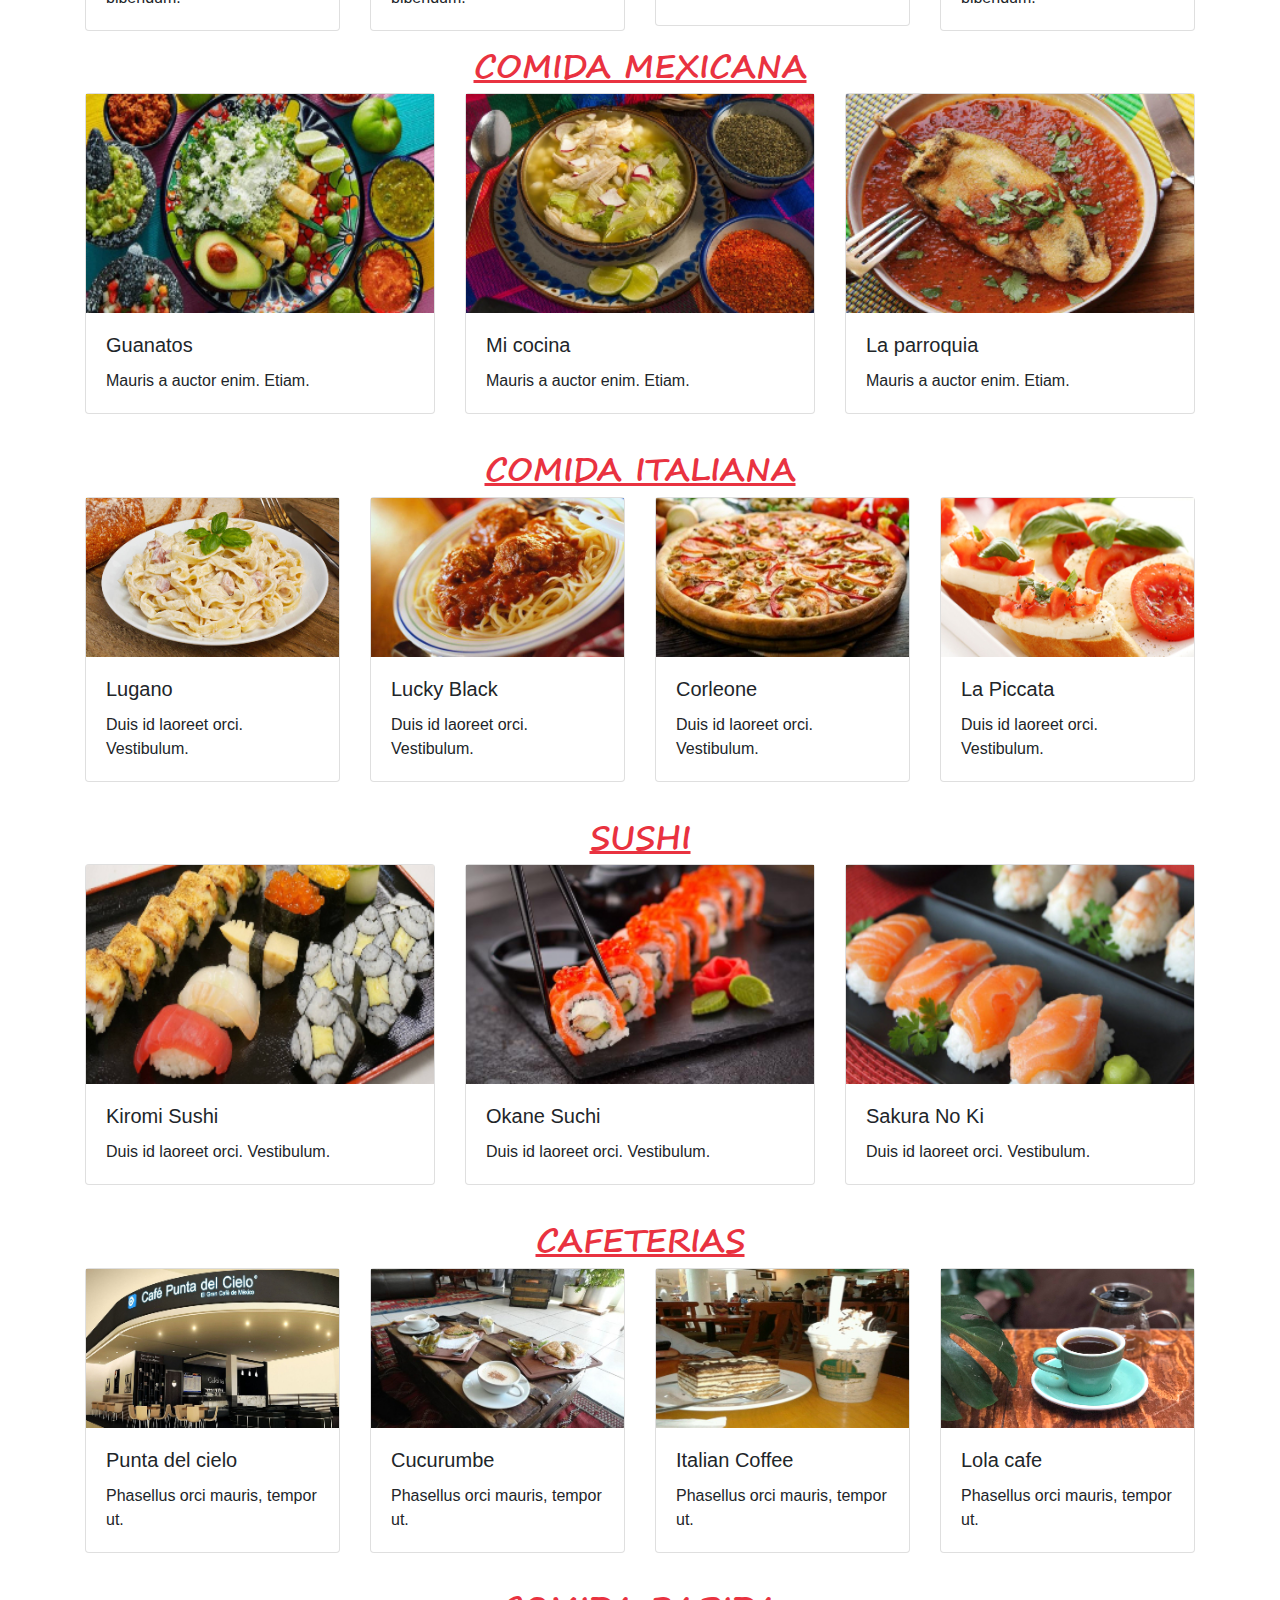
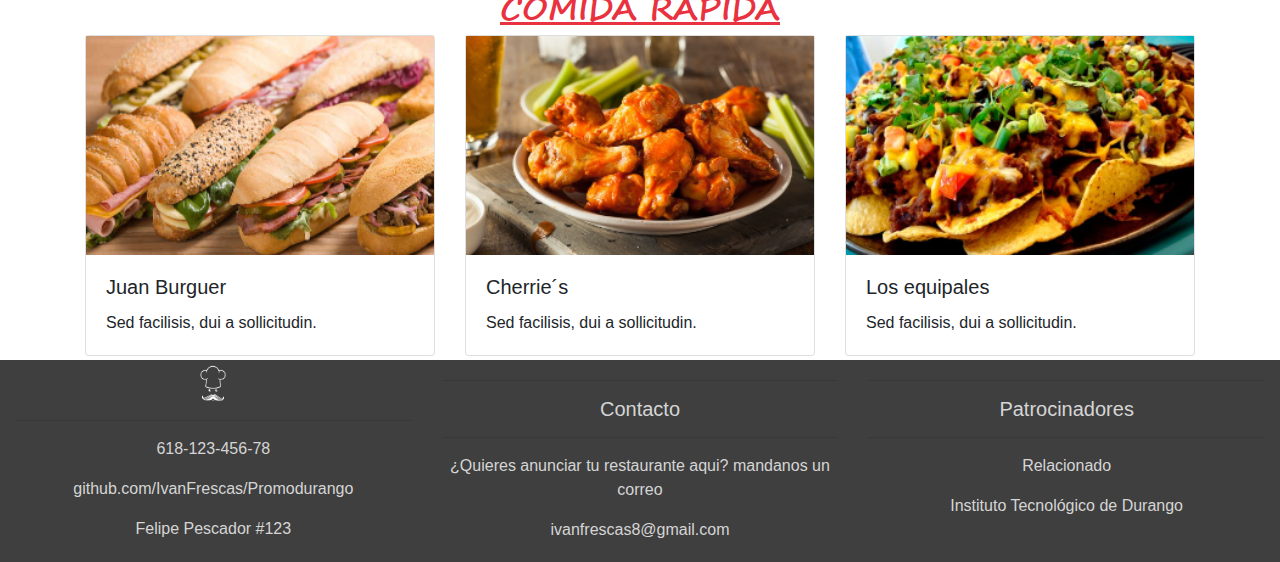
<file: restaurantes.html>
<!DOCTYPE html>
<html lang="en">

<head>
    <!-- Required meta tags -->
    <meta charset="utf-8">
    <meta name="viewport" content="width=device-width, initial-scale=1, shrink-to-fit=no">

    <!-- Bootstrap CSS -->
    <link rel="stylesheet" href="https://stackpath.bootstrapcdn.com/bootstrap/4.3.1/css/bootstrap.min.css"
        integrity="sha384-ggOyR0iXCbMQv3Xipma34MD+dH/1fQ784/j6cY/iJTQUOhcWr7x9JvoRxT2MZw1T" crossorigin="anonymous">
    <link rel="stylesheet" href="restaurantes.css">
    <link href="https://fonts.googleapis.com/css?family=Montserrat" rel="stylesheet">
    <title>PromoDurango</title>
</head>

<body>
    <!-- Header -->
    <header>
        <nav id="header" class="navbar navbar-expand-lg navbar-dark bg-dark ">
            <div class="container">
                <a class="navbar-brand" href="index.html">
                    <img src="Imagenes/marca/imagotipo-rojo.png" alt="">
                </a>
                <button class="navbar-toggler" type="button" data-toggle="collapse"
                    data-target="#navbarSupportedContent" aria-controls="navbarSupportedContent" aria-expanded="false"
                    aria-label="Toggle navigation">
                    <span class="navbar-toggler-icon"></span>
                </button>

                <div class="collapse navbar-collapse" id="navbarSupportedContent">
                    <ul class="navbar-nav ml-auto">
                        <li class="nav-item">
                            <a class="nav-link" href="index.html">Inicio</span></a>
                        </li>
                        <li class="nav-item">
                            <a class="nav-link" href="promociones.html">Promociones</a>
                        </li>
                        <li class="nav-item active">
                            <a class="nav-link" href="#">Restaurantes</a>
                        </li>
                        <li class="nav-item">
                            <a class="nav-link" href="acerca.html">Acerca de</a>
                        </li>
                        <li class="nav-item">
                            <a class="nav-link text-promo btn btn-promo" href="login.html">Iniciar Sesión</a>
                        </li>
                    </ul>
                </div>
            </div>
        </nav>
    </header>
    <!-- /Header -->

    <!-- Tipo de comida -->
    <section id="tipo">
        <div class="container mt-3">
            <div class="row">
                <div class="col text-center text-uppercase mt-3">
                    <h2>Explorar por tipo</h2>
                </div>
            </div>
            <div class="row">
                <div class="col-6 col-md-4 col-lg-2 mb-1">
                    <a href="#mariscos">
                        <div class="card " style="width: 10rem; height: 11rem;">
                            <img class="card-img-top" src="Imagenes/imagenes-comida/ceviche.jpg" alt="Card image cap">
                            <div class="card-body">
                                <p class="card-text text-center">Mariscos</p>
                            </div>
                        </div>
                    </a>
                </div>
                <div class="col-6 col-md-4 col-lg-2 mb-1">
                    <a href="#mexicana">
                        <div class="card " style="width: 10rem; height: 11rem;">
                            <img class="card-img-top" src="Imagenes/imagenes-comida/comida_mexican.jpg"
                                alt="Card image cap">
                            <div class="card-body">
                                <p class="card-text text-center">Mexicana</p>
                            </div>
                        </div>
                    </a>
                </div>
                <div class="col-6 col-md-4 col-lg-2 mb-1">
                    <a href="#italiana">
                        <div class="card " style="width: 10rem; height: 11rem;">
                            <img class="card-img-top" src="Imagenes/imagenes-comida/lasagna.jpg" alt="Card image cap">
                            <div class="card-body">
                                <p class="card-text text-center">Comida Italiana</p>
                            </div>
                        </div>
                </div>
                </a>
                <div class="col-6 col-md-4 col-lg-2 mb-1">
                    <a href="#sushi">
                        <div class="card " style="width: 10rem; height: 11rem;">
                            <img class="card-img-top" src="Imagenes/imagenes-comida/sushi.jpg" alt="Card image cap">
                            <div class="card-body">
                                <p class="card-text text-center">Sushi</p>
                            </div>
                        </div>
                </div>
                </a>
                <div class="col-6 col-md-4 col-lg-2 mb-1">
                    <a href="#cafe">
                        <div class="card " style="width: 10rem; height: 11rem;">
                            <img class="card-img-top" src="Imagenes/imagenes-comida/cafe.jpg" alt="Card image cap">
                            <div class="card-body">
                                <p class="card-text text-center">Café</p>
                            </div>
                        </div>
                </div>
                </a>
                <div class="col-6 col-md-4 col-lg-2 mb-1">
                    <a href="#rapida">
                        <div class="card " style="width: 10rem; height: 11rem;">
                            <img class="card-img-top" src="Imagenes/imagenes-comida/comida_rapida.jpeg"
                                alt="Card image cap">
                            <div class="card-body">
                                <p class="card-text text-center">Comida rápida</p>
                            </div>
                        </div>
                </div>
                </a>
            </div>
        </div>
    </section>
    <!--/Tipo de comida -->

    <!-- Imagen informativa -->
    <section id="place-time">
        <div class="container-fluid mt-3 pb-2 pt-2">
            <div class="row">
                <div class="col-12 col-lg-6 pl-0 pr-0">
                    <img src="Imagenes/restaurant.jpg" alt="">
                </div>
                <div class="col col-12 col-lg-6 pt-2">
                    <h3>PromoDurango </h2>
                    <p>Lorem ipsum dolor sit amet, consectetur adipisicing elit. Reprehenderit, ipsum! Inventore cum, debitis enim natus, non nisi aliquid numquam tenetur mollitia soluta recusandae accusamus aspernatur, nostrum expedita consectetur! Neque, necessitatibus. </p>
                    <a class="btn btn-outline-light" href="#mejores">Conoce los mejores restaurantes</a>
                </div>
            </div>
        </div>
    </section>
    <!-- //Imagen informativa -->


    <!-- Mejor Calificación--->
    <div class="container mt-5">
        <div class="row">
            <div class="col text-uppercase">
                <h2 id="mejores">Mejor calificación</h2>
            </div>
        </div>
        <div class="row">

            <ul class="list-unstyled mx-1">    
                <li class="media mb-3">
                <a href="#"><img src="Imagenes/Restaurante/pimenton.jpg" height="64px" class="mr-3" alt="..."> </a>
                    <div class="media-body">
                        <h5 class="mt-0 mb-1">Pimenton</h5>
                        <p class="nostl">purus odio, vestibulum in vulputate at, tempus viverra turpis. Fusce condimentum nunc ac nisi                            vulputate fringilla. Donec lacinia congue felis in faucibus.
                        Cras sit amet nibh libero, in gravida nulla. Nulla vel metus scelerisque ante sollicitudin. Cras</p> 
                    </div>
                </li>
               
                <li class="media mb-3">
                <a href="#"><img src="Imagenes/Restaurante/logo_goikogrill.png" height="64px" class="mr-3" alt="..."></a>
                    <div class="media-body">
                        <h5 class="mt-0 mb-1">goiko grill</h5>
                        Cras sit amet nibh libero, in gravida nulla. Nulla vel metus scelerisque ante sollicitudin. Cras
                        purus odio, vestibulum in vulputate at, tempus viverra turpis. Fusce condimentum nunc ac nisi
                        vulputate fringilla. Donec lacinia congue felis in faucibus.
                    </div>
                </li>
                <li class="media mb-3">
                    <img src="Imagenes/Restaurante/f08952c574711d77edb77f2a49c17828-logo-del-restaurante-de-comida-mexicana.jpg"
                        height="64px" class="mr-3" alt="...">
                    <div class="media-body">
                        <h5 class="mt-0 mb-1">Mexicana</h5>
                        Cras sit amet nibh libero, in gravida nulla. Nulla vel metus scelerisque ante sollicitudin. Cras
                        purus odio, vestibulum in vulputate at, tempus viverra turpis. Fusce condimentum nunc ac nisi
                        vulputate fringilla. Donec lacinia congue felis in faucibus.
                    </div>
                </li>
                <li class="media mb-3">
                    <img src="Imagenes/Restaurante/prime.png" height="64px" class="mr-3" alt="...">
                    <div class="media-body">
                        <h5 class="mt-0 mb-1">Prime</h5>
                        Cras sit amet nibh libero, in gravida nulla. Nulla vel metus scelerisque ante sollicitudin. Cras
                        purus odio, vestibulum in vulputate at, tempus viverra turpis. Fusce condimentum nunc ac nisi
                        vulputate fringilla. Donec lacinia congue felis in faucibus.
                    </div>
                </li>
                <li class="media mb-3">
                <a href="#"> <img src="Imagenes/Restaurante/criolla.jpg" height="64px" class="mr-3" alt="..."></a>
                    <div class="media-body">
                        <h5 class="mt-0 mb-1">Criolla</h5>
                        Cras sit amet nibh libero, in gravida nulla. Nulla vel metus scelerisque ante sollicitudin. Cras
                        purus odio, vestibulum in vulputate at, tempus viverra turpis. Fusce condimentum nunc ac nisi
                        vulputate fringilla. Donec lacinia congue felis in faucibus.
                    </div>
                </li>
            </ul>
        </div>
    </div>
    <!--/Mejor Calificación-->

    <!-- Mariscos -->
    <div class="container">
        <div class="row">
            <div class="col text-center text-uppercase">
                <h2 id="mariscos"> Mariscos</h2>
            </div>
        </div>
        <div class="row">
            <div class="col-md-3 col-6">
                <div class="card">
                    <img src="Imagenes/imagenes-comida/Mariscos/Langostinos.jpg" class="img-fluid"
                        alt="Imagen ">
                    <div class="card-body">
                        <h5 class="card-title">Mariscos Langostinos</h5>
                        <p class="card-text">Praesent pharetra, nulla vel bibendum.</p>
                    </div>
                </div>
            </div>
            <div class="col-md-3 col-6 ">
                <div class="card">
                    <img src="Imagenes/imagenes-comida/Mariscos/Galeon.jpg" class="img-fluid" alt="Imagen ">
                    <div class="card-body">
                        <h5 class="card-title">El Galeón</h5>
                        <p class="card-text">Praesent pharetra, nulla vel bibendum.</p>
                    </div>
                </div>
            </div>
            <div class="col-md-3 col-6 ">
                <div class="card">
                    <img src="Imagenes/imagenes-comida/Mariscos/Chatos.jpg" class="img-fluid" alt="Imagen ">
                    <div class="card-body">
                        <h6 class="card-title">Pescados Chato´s</h6>
                        <p class="card-text">Praesent pharetra, nulla vel bibendum.</p>
                    </div>
                </div>
            </div>
            <div class="col-md-3 col-6 ">
                <div class="card">
                    <img src="Imagenes/imagenes-comida/Mariscos/playa-linda.jpg" class="img-fluid"
                        alt="Imagen ">
                    <div class="card-body">
                        <h5 class="card-title">Playa Linda</h5>
                        <p class="card-text">Praesent pharetra, nulla vel bibendum.</p>
                    </div>
                </div>
            </div>
        </div>
        <!-- <button type="button" class="btn btn-outline-danger btn-sm float-right ">Ver más</button>
        <br> -->
    </div>
    <!-- /Mariscos -->

    <!-- Mexicana -->
    <div class="container mt-3">
        <div class="row">
            <div class="col text-center text-uppercase">
                <h2 id="mexicana"> Comida Mexicana</h2>
            </div>
        </div>
        <div class="row">
            <div class="col-sm-12 col-md-4 mb-1">
                <div class="card">
                    <img src="Imagenes/imagenes-comida/Mexicana/guanatos.jpg" class="img-fluid" alt="Imagen ">
                    <div class="card-body">
                        <h5 class="card-title">Guanatos</h5>
                        <p class="card-text">Mauris a auctor enim. Etiam.</p>
                    </div>
                </div>
            </div>
            <div class="col-sm-12 col-md-4 mb-1">
                <div class="card">
                    <img src="Imagenes/imagenes-comida/Mexicana/mi-cocina.jpg" class="img-fluid" alt="Imagen ">
                    <div class="card-body">
                        <h5 class="card-title">Mi cocina</h5>
                        <p class="card-text">Mauris a auctor enim. Etiam.</p>
                    </div>
                </div>
            </div>
            <div class="col-sm-12 col-md-4 mb-1">
                <div class="card">
                    <img src="Imagenes/imagenes-comida/Mexicana/la-parroquia.jpg" class="img-fluid" alt="Imagen ">
                    <div class="card-body">
                        <h5 class="card-title">La parroquia</h5>
                        <p class="card-text">Mauris a auctor enim. Etiam.</p>
                    </div>
                </div>
            </div>
        </div>
        <!-- <button type="button" class="btn btn-outline-danger btn-sm float-right">Ver más</button>
        <br> -->
    </div>
    <!-- /Mexicana -->

    <!-- Italiana -->
    <div class="container mt-3">
        <div class="row">
            <div class="col text-center text-uppercase mt-3">
                <h2 id="italiana"> Comida Italiana</h2>
            </div>
        </div>
        <div class="row">
            <div class="col-md-3 col-6 mb-1 ">
                <div class="card">
                    <img src="Imagenes/imagenes-comida/Italiana/Lugano.jpg" class="img-fluid" alt="Imagen Hamburguesa">
                    <div class="card-body">
                        <h5 class="card-title">Lugano</h5>
                        <p class="card-text">Duis id laoreet orci. Vestibulum.</p>
                    </div>
                </div>
            </div>
            <div class="col-md-3 col-6 mb-1 ">
                <div class="card">
                    <img src="Imagenes/imagenes-comida/Italiana/lucky black.jpg" class="img-fluid"
                        alt="Imagen Hamburguesa">
                    <div class="card-body">
                        <h5 class="card-title">Lucky Black</h5>
                        <p class="card-text">Duis id laoreet orci. Vestibulum.</p>
                    </div>
                </div>
            </div>
            <div class="col-md-3 col-6 mb-1 ">
                <div class="card">
                    <img src="Imagenes/imagenes-comida/Italiana/corleone.jpg" class="img-fluid"
                        alt="Imagen Hamburguesa">
                    <div class="card-body">
                        <h5 class="card-title">Corleone</h5>
                        <p class="card-text">Duis id laoreet orci. Vestibulum.</p>
                    </div>
                </div>
            </div>
            <div class="col-md-3 col-6 mb-1">
                <div class="card">
                    <img src="Imagenes/imagenes-comida/Italiana/la-piccata.jpg" class="img-fluid"
                        alt="Imagen Hamburguesa">
                    <div class="card-body">
                        <h5 class="card-title">La Piccata</h5>
                        <p class="card-text">Duis id laoreet orci. Vestibulum.</p>
                    </div>
                </div>
            </div>
        </div>    
        <!-- <button type="button" class="btn btn-outline-danger btn-sm float-right">Ver más</button>
        <br> -->
        
    </div>
    <!-- /Italiana -->

    <!-- Sushi  -->
    <div class="container mt-3">
        <div class="row">
            <div class="col text-center text-uppercase mt-3">
                <h2 id="sushi">Sushi</h2>
            </div>
        </div>
        <div class="row">
            <div class="col-sm-12 col-md-4 mb-1">
                <div class="card">
                    <img src="Imagenes/imagenes-comida/Sushi/kiromi.jpg" class="img-fluid" alt="Imagen Hamburguesa">
                    <div class="card-body">
                        <h5 class="card-title">Kiromi Sushi</h5>
                        <p class="card-text">Duis id laoreet orci. Vestibulum.</p>
                    </div>
                </div>
            </div>
            <div class="col-sm-12 col-md-4 mb-1">
                <div class="card">
                    <img src="Imagenes/imagenes-comida/Sushi/okane.jpg" class="img-fluid" alt="Imagen Hamburguesa">
                    <div class="card-body">
                        <h5 class="card-title">Okane Suchi</h5>
                        <p class="card-text">Duis id laoreet orci. Vestibulum.</p>
                    </div>
                </div>
            </div>
            <div class="col-sm-12 col-md-4 mb-1">
                <div class="card">
                    <img src="Imagenes/imagenes-comida/Sushi/sakura.jpg" class="img-fluid" alt="Imagen Hamburguesa">
                    <div class="card-body">
                        <h5 class="card-title">Sakura No Ki</h5>
                        <p class="card-text">Duis id laoreet orci. Vestibulum.</p>
                    </div>
                </div>
            </div>
        </div>
        <!-- <button type="button" class="btn btn-outline-danger btn-sm float-right">Ver más</button>
        <br> -->
    </div>
    <!-- /Sushi  -->

    <!-- Cafe -->
    <div class="container mt-3">
        <div class="row">
            <div class="col text-center text-uppercase mt-3">
                <h2 id="cafe"> Cafeterias</h2>
            </div>
        </div>
        <div class="row">
            <div class="col-md-3 col-6 mb-1">
                <div class="card">
                    <img src="Imagenes/imagenes-comida/cefeterias/punta-del-cielo.jpg" class="img-fluid"
                        alt="Imagen Hamburguesa">
                    <div class="card-body">
                        <h5 class="card-title">Punta del cielo</h5>
                        <p class="card-text">Phasellus orci mauris, tempor ut.</p>
                    </div>
                </div>
            </div>
            <div class="col-md-3 col-6 mb-1">
                <div class="card">
                    <img src="Imagenes/imagenes-comida/cefeterias/cucurumbe.jpg" class="img-fluid"
                        alt="Imagen Hamburguesa">
                    <div class="card-body">
                        <h5 class="card-title">Cucurumbe</h5>
                        <p class="card-text">Phasellus orci mauris, tempor ut.</p>
                    </div>
                </div>
            </div>
            <div class="col-md-3 col-6 mb-1">
                <div class="card">
                    <img src="Imagenes/imagenes-comida/cefeterias/italian-coffee.jpg" class="img-fluid"
                        alt="Imagen Hamburguesa">
                    <div class="card-body">
                        <h5 class="card-title">Italian Coffee</h5>
                        <p class="card-text">Phasellus orci mauris, tempor ut.</p>
                    </div>
                </div>
            </div>
            <div class="col-md-3 col-6 mb-1">
                <div class="card">
                    <img src="Imagenes/imagenes-comida/cefeterias/lola.jpg" class="img-fluid" alt="Imagen Hamburguesa">
                    <div class="card-body">
                        <h5 class="card-title">Lola cafe</h5>
                        <p class="card-text">Phasellus orci mauris, tempor ut.</p>
                    </div>
                </div>
            </div>
        </div>
        <!-- <button type="button" class="btn btn-outline-danger btn-sm float-right">Ver más</button>
        <br> -->
    </div>
    <!-- /Cafe -->

    <!-- Comida rapida -->
    <div class="container mt-3">
        <div class="row">
            <div class="col text-center text-uppercase mt-3">
                <h2 id="rapida"> Comida Rapida</h2>
            </div>
        </div>
        <div class="row">
            <div class="col-sm-12 col-md-4 mb-1">
                <div class="card">
                    <img src="Imagenes/imagenes-comida/rapida/juan.jpg" class="img-fluid" alt="Imagen Hamburguesa">
                    <div class="card-body">
                        <h5 class="card-title">Juan Burguer</h5>
                        <p class="card-text">Sed facilisis, dui a sollicitudin.</p>
                    </div>
                </div>
            </div>
            <div class="col-sm-12 col-md-4 mb-1">
                <div class="card">
                    <img src="Imagenes/imagenes-comida/rapida/cherries.jpg" class="img-fluid" alt="Imagen Hamburguesa">
                    <div class="card-body">
                        <h5 class="card-title">Cherrie´s</h5>
                        <p class="card-text">Sed facilisis, dui a sollicitudin.</p>
                    </div>
                </div>
            </div>
            <div class="col-sm-12 col-md-4 mb-1">
                <div class="card">
                    <img src="Imagenes/imagenes-comida/rapida/equi.jpg" class="img-fluid" alt="Imagen Hamburguesa">
                    <div class="card-body">
                        <h5 class="card-title">Los equipales</h5>
                        <p class="card-text">Sed facilisis, dui a sollicitudin.</p>
                    </div>
                </div>
            </div>
        </div>
        <!-- <div class="col">
            <button type="button" class="btn btn-outline-danger btn-sm float-right">Ver más</button>
            <br><br>
        </div> -->
    </div>
    <!-- /Comida rapida -->

    <!-- Footer -->
    <footer id="footer" class="pb-1 pt-1">
        <div class="container-fluid padding">
            <div class="row text-center">
                <div class="col-md-4">
                    <img src="Imagenes/marca/isotipo-blanco.png" alt="" height="40">
                    <hr class="light">
                    <p>618-123-456-78</p>
                    <p>github.com/IvanFrescas/Promodurango</p>
                    <p>Felipe Pescador #123</p>

                </div>
                <div class="col-md-4">

                    <hr class="light">
                    <h5>Contacto</h5>
                    <hr class="light">
                    <p>¿Quieres anunciar tu restaurante aqui? mandanos un correo</p>
                    <p>ivanfrescas8@gmail.com</p>
                    

                </div>
                <div class="col-md-4">
                    <hr class="light">
                    <h5>Patrocinadores</h5>
                    <hr class="light">
                    <p>Relacionado</p>
                    <p>Instituto Tecnológico de Durango</p>

                </div>
            </div>
        </div>
    </footer>
    <!-- /Footer-->

    <!-- Optional JavaScript -->
    <!-- jQuery first, then Popper.js, then Bootstrap JS -->
    <script src="https://code.jquery.com/jquery-3.3.1.slim.min.js"
        integrity="sha384-q8i/X+965DzO0rT7abK41JStQIAqVgRVzpbzo5smXKp4YfRvH+8abtTE1Pi6jizo"
        crossorigin="anonymous"></script>
    <script src="https://cdnjs.cloudflare.com/ajax/libs/popper.js/1.14.7/umd/popper.min.js"
        integrity="sha384-UO2eT0CpHqdSJQ6hJty5KVphtPhzWj9WO1clHTMGa3JDZwrnQq4sF86dIHNDz0W1"
        crossorigin="anonymous"></script>
    <script src="https://stackpath.bootstrapcdn.com/bootstrap/4.3.1/js/bootstrap.min.js"
        integrity="sha384-JjSmVgyd0p3pXB1rRibZUAYoIIy6OrQ6VrjIEaFf/nJGzIxFDsf4x0xIM+B07jRM"
        crossorigin="anonymous"></script>
</body>

</html>
</file>
<file: index.css>
.navbar {
    background-color: rgb(233, 51 , 64) !important;
}


.btn-promo{
    background-color: rgb(219, 47, 58);
}

.btn-promo:hover{
    background-color: rgb(185, 41, 51);
}

#header img{
    width: 150px;
}

#main .carousel-inner img {
    max-height: 60vh;
    object-fit: cover;
}

.btn-oferta {
    background-color: rgb(233, 51 , 64);
    color: #FFF;
}

#footer{
    background-color: #3f3f3f;
    color: #d5d5d5; 
}

#footer a {
    color: white;
}

h1.testimonials-header{
    font-family: "Univers57-Condensed", sans-serif;
    font-size: 18pt;
    line-height: 1.1;
    text-transform: uppercase;
    font-weight: normal;
    padding: 6px;
}
section#home-reviews{
	margin: 50px 6px 70px 6px;
	padding: 100px 0;
	font-family: "Univers57-Condensed", sans-serif;
    color: #5d564f;
    background: #f7f7f7;
}
section#home-reviews h2{
	font-size: 1.75rem;
	text-transform: uppercase;
	margin-bottom: 50px;
}
.fa-quote-left{
	padding-right: 10px;
}
.fa-quote-right{
	padding-left: 10px;
}
section#home-reviews p{
	font-size: 13pt;
}
.stars{
	color: #BB8B41;
}
</file>
<file: acerca.css>
@font-face{
    font-family: "Segoe-Print";
    src: url("Fonts/segoeprb.ttf");
}

.navbar {
    background-color: rgb(233, 51 , 64) !important;
}

.btn-promo{
    background-color: rgb(219, 47, 58);
}

.btn-promo:hover{
    background-color: rgb(185, 41, 51);
}

#header img{
    width: 150px;
}

h2{
    font-family: 'Segoe-Print', sans-serif;
    color: #E93240;
    text-align: center;
    font-weight: bold; 
}

#footer{
    background-color: #3f3f3f;
    color: #d5d5d5; 
}

#footer a {
    color: white;
}

.vertical-align {
    display: flex;
    align-items: center;
}

.redes {
    background: #ddd8d8
}
.redes img {
    display:flex;
    margin:0 auto;
}
</file>
<file: registro.css>
@font-face{
    font-family: "Segoe-Print";
    src: url("Fonts/segoeprb.ttf");
}

body {
    color: #fff;
    background: rgb(233, 51 , 64)
  }
  .form-control {
        min-height: 41px;
    background: #fff;
    box-shadow: none !important;
    border-color: #e3e3e3;
  }
  .form-control:focus {
    border-color: #70c5c0;
  }
    .form-control, .btn {        
        border-radius: 2px;
    }
  .login-form {
    width: 350px;
    margin: 0 auto;
    padding: 100px 0 30px;		
  }
  .login-form form {
    color: #7a7a7a;
    border-radius: 2px;
      margin-bottom: 15px;
        font-size: 13px;
        background: #ececec;
        box-shadow: 0px 2px 2px rgba(0, 0, 0, 0.3);
        padding: 30px;	
        position: relative;	
    }
  .login-form h2 {
    font-size: 22px;
        margin: 35px 0 25px;
    }
  .login-form .avatar {
    position: absolute;
    margin: 0 auto;
    left: 0;
    right: 0;
    top: -50px;
    width: 95px;
    height: 95px;
    border-radius: 50%;
    z-index: 9;
    background: rgb(224, 78, 87);
    padding: 15px;
    box-shadow: 0px 2px 2px rgba(0, 0, 0, 0.1);
  }
  .login-form .avatar img {
    width: 100%;
  }	
    .login-form input[type="checkbox"] {
        margin-top: 2px;
    }
    .login-form .btn {        
        font-size: 16px;
        font-weight: bold;
    background: rgb(224, 78, 87);
    border: none;
    margin-bottom: 20px;
    }
  .login-form .btn:hover, .login-form .btn:focus {
    background: rgb(224, 78, 87);
        outline: none !important;
  }    
  .login-form a {
    color: #fff;
    text-decoration: underline;
  }
  .login-form a:hover {
    text-decoration: none;
  }
  .login-form form a {
    color: #7a7a7a;
    text-decoration: none;
  }
  .login-form form a:hover {
    text-decoration: underline;
    }
  .title {
    text-align: center;
    font-family: 'Segoe-Print', sans-serif;
    font-weight: bold;
    color: white;
    text-decoration: none;
    
  }
</file>
<file: login.css>
@font-face{
  font-family: "Segoe-Print";
  src: url("Fonts/segoeprb.ttf");
}

body {
  color: #fff;
  background: rgb(233, 51 , 64)
}
.form-control {
      min-height: 41px;
  background: #fff;
  box-shadow: none !important;
  border-color: #e3e3e3;
}
.form-control:focus {
  border-color: #70c5c0;
}
  .form-control, .btn {        
      border-radius: 2px;
  }
.login-form {
  width: 350px;
  margin: 0 auto;
  padding: 100px 0 30px;		
}
.login-form form {
  color: #7a7a7a;
  border-radius: 2px;
    margin-bottom: 15px;
      font-size: 13px;
      background: #ececec;
      box-shadow: 0px 2px 2px rgba(0, 0, 0, 0.3);
      padding: 30px;	
      position: relative;	
  }
.login-form h2 {
  font-size: 22px;
      margin: 35px 0 25px;
  }
.login-form .avatar {
  position: absolute;
  margin: 0 auto;
  left: 0;
  right: 0;
  top: -50px;
  width: 95px;
  height: 95px;
  border-radius: 50%;
  z-index: 9;
  background: rgb(224, 78, 87);
  padding: 15px;
  box-shadow: 0px 2px 2px rgba(0, 0, 0, 0.1);
}
.login-form .avatar img {
  width: 100%;
}	
  .login-form input[type="checkbox"] {
      margin-top: 2px;
  }
  .login-form .btn {        
      font-size: 16px;
      font-weight: bold;
  background: rgb(224, 78, 87);
  border: none;
  margin-bottom: 20px;
  }
.login-form .btn:hover, .login-form .btn:focus {
  background: rgb(224, 78, 87);
      outline: none !important;
}    
.login-form a {
  color: #fff;
  text-decoration: underline;
}
.login-form a:hover {
  text-decoration: none;
}
.login-form form a {
  color: #7a7a7a;
  text-decoration: none;
}
.login-form form a:hover {
  text-decoration: underline;
  }
.title {
  text-align: center;
  font-family: 'Segoe-Print', sans-serif;
  font-weight: bold;
  color: white;
  text-decoration: none;
  
}
</file>
<file: promociones.css>
@font-face{
    font-family: "Segoe-Print";
    src: url("Fonts/segoeprb.ttf");
}

.navbar {
    background-color: rgb(233, 51 , 64) !important;
}

.btn-promo{
    background-color: rgb(219, 47, 58);
}

.btn-promo:hover{
    background-color: rgb(185, 41, 51);
}

#header img{
    width: 150px;
}


#footer{
    background-color: #3f3f3f;
    color: #d5d5d5; 
}

#footer a {
    color: white;
}

h2{
    font-family: 'Segoe-Print', sans-serif;
    color: #E93240;
    text-align: center;
    font-weight: bold; 
}
</file>
<file: restaurantes.css>
@font-face{
    font-family: "Segoe-Print";
    src: url("Fonts/segoeprb.ttf");
}

.navbar {
    background-color: rgb(233, 51 , 64) !important;
}

.btn-promo{
    background-color: rgb(219, 47, 58);
}



.btn-promo:hover{
    background-color: rgb(185, 41, 51);
}

#header img{
    width: 150px;
}

.img-cards-cal{
    width: 110px;
    height: 110px;
}

#tipo a {
    color: #000000;
}

.card-img-top {
    width: 158px;
    height: 110px;
}

#footer{
    background-color: #3f3f3f;
    color: #d5d5d5; 
}

#footer a {
    color: white;
}

.img-txt {
    width: 1rem ;
    height: 1rem ;
}

.contenedor-imagen {
    position: relative;
    text-align: center;
    color: white;
}

.centered {
    position: absolute;
    top: 50%;
    left: 50%;
    transform: translate(-50%, -50%);
}

h2{
    font-family: 'Segoe-Print', sans-serif;
    text-decoration: underline;
    color: #E93240;
    text-align: center;
    font-weight: bold; 
}

.list-unstyled li {
  
    border: solid 1px  #E93240;
    border-radius: 20px;
}

#place-time img {
    max-width: 100% ;
}

#place-time {
    background: rgb(223, 91, 102);
    color: #FFFFFF;
}
</file>
